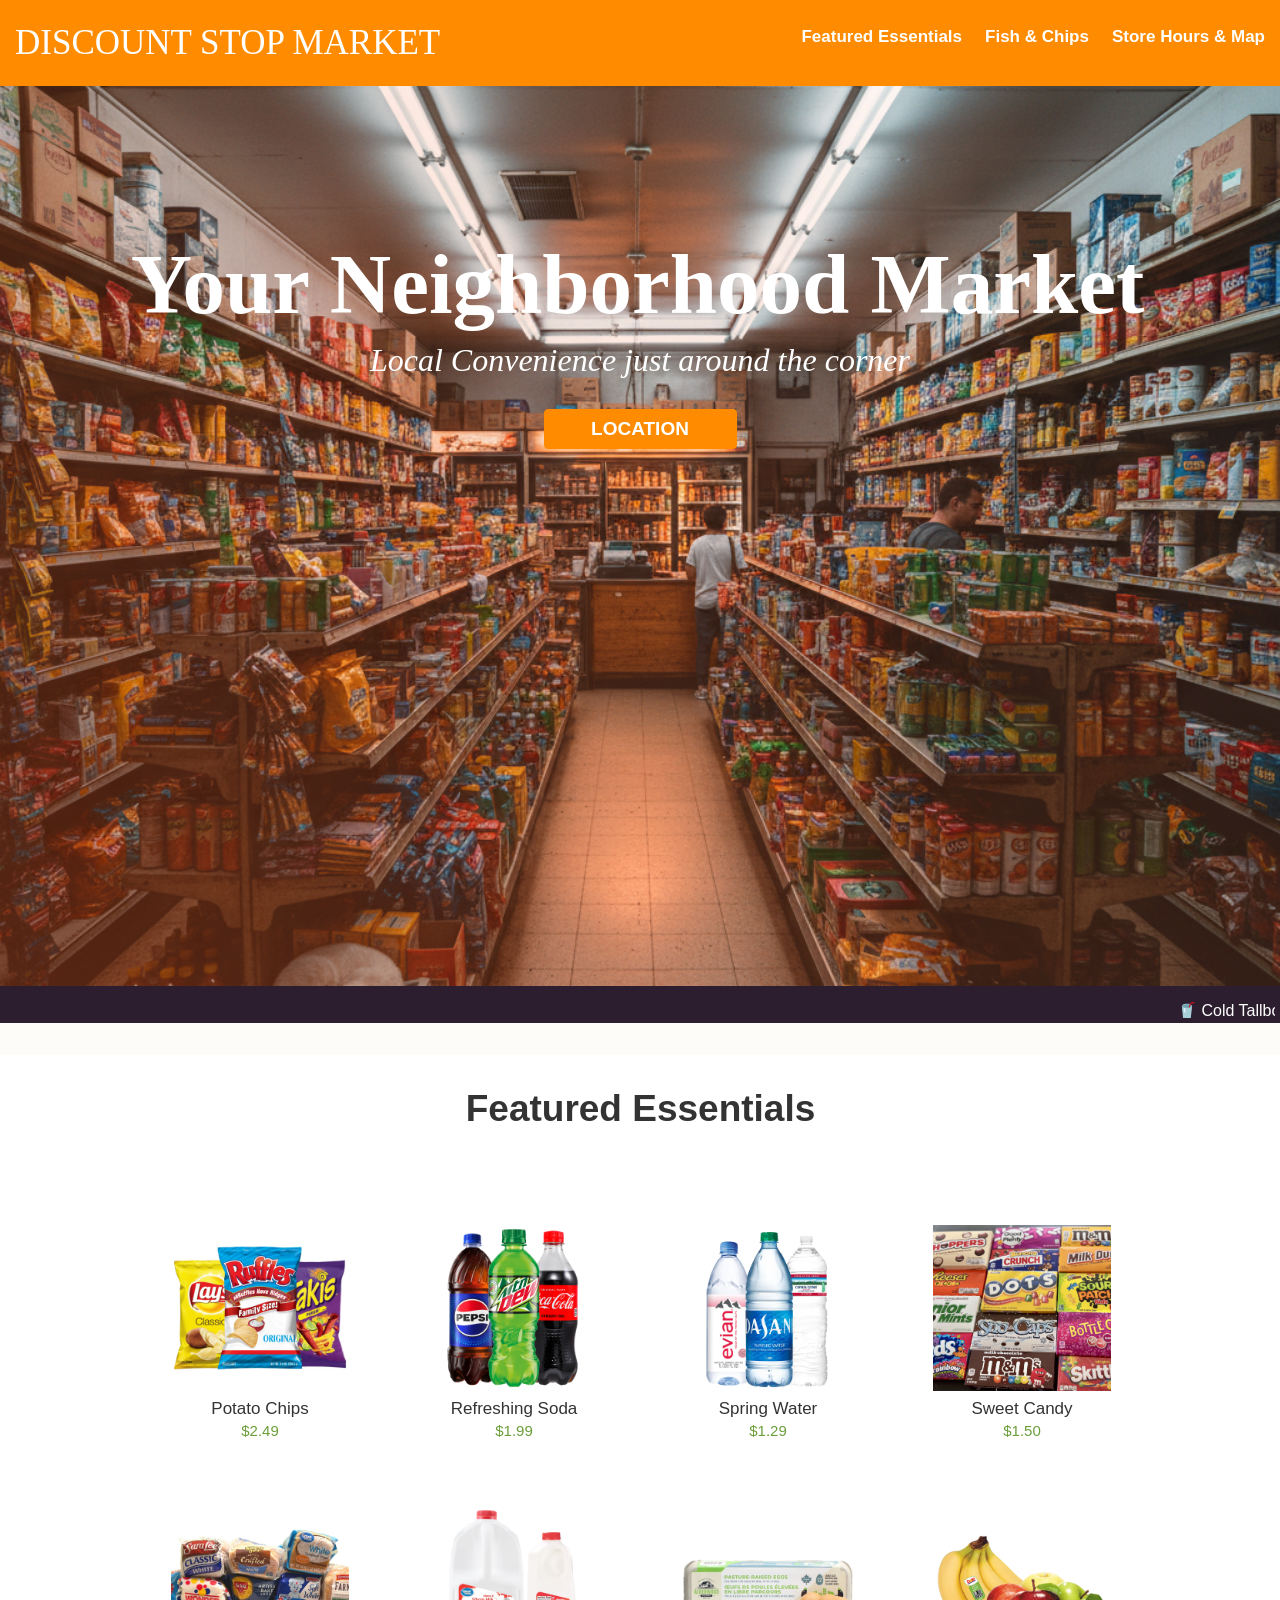
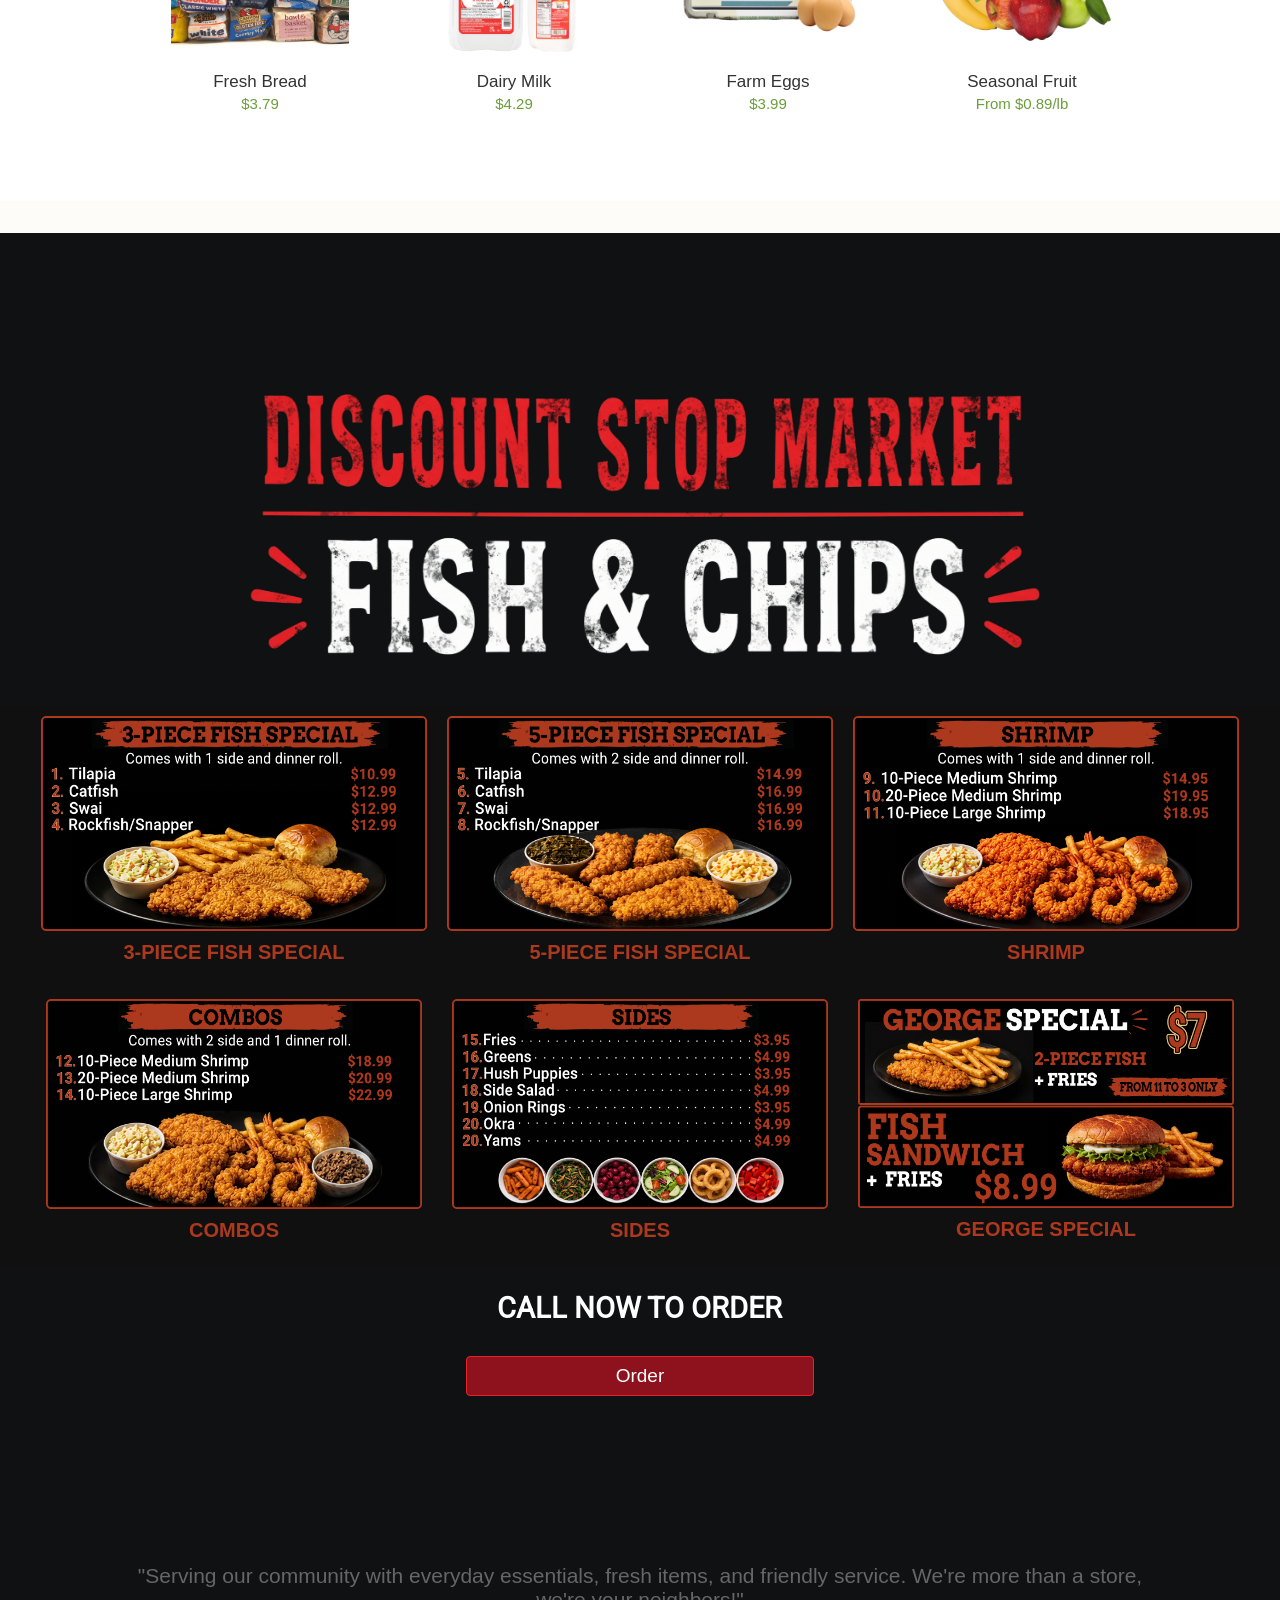
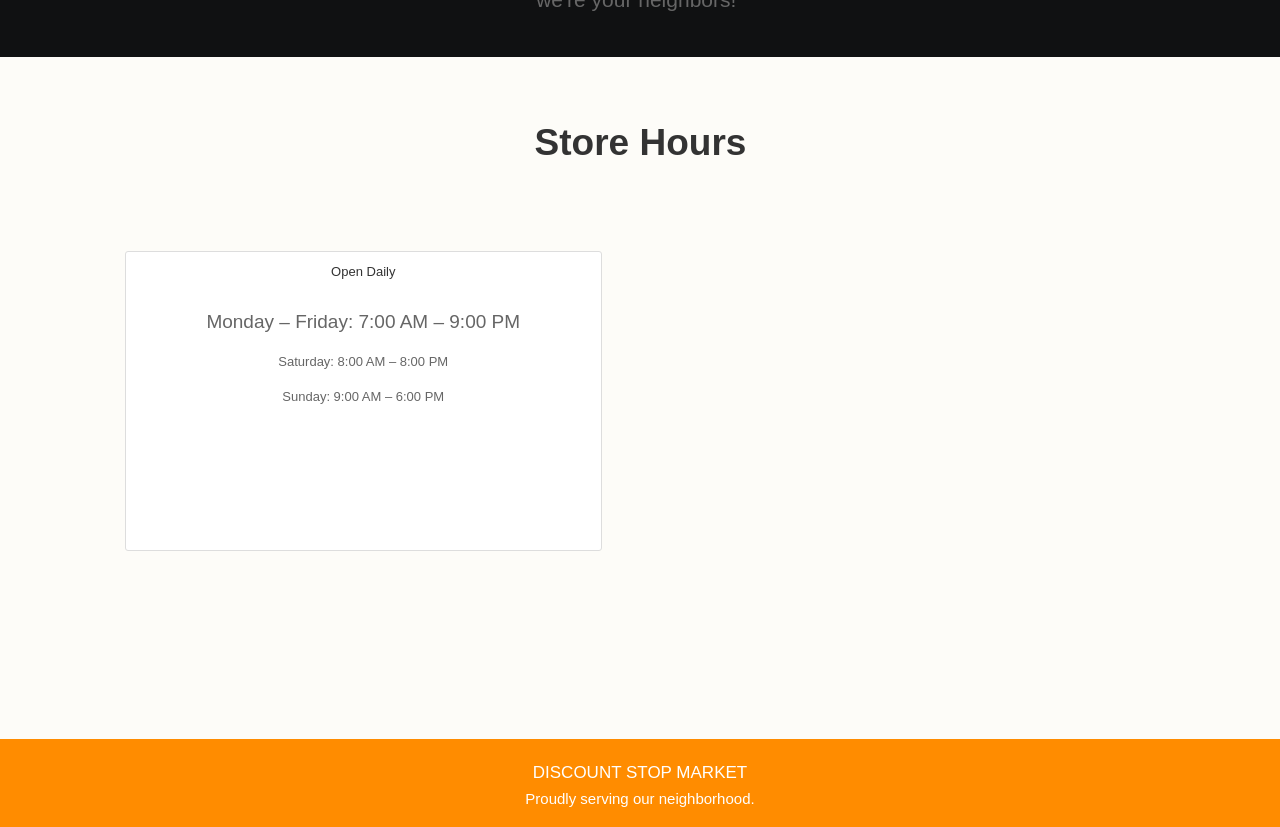
<file: index.html>
<!doctype html>
<html>
<head>
<meta charset="utf-8">
<title>Neighborhood Mini-Mart - Home</title>
<meta name="generator" content="WYSIWYG Web Builder 21 - https://www.wysiwygwebbuilder.com">
<meta name="viewport" content="width=device-width, initial-scale=1.0">
<link href="css/fontawesome7.min.css" rel="stylesheet">
<link href="css/DiscountStopMarket.css?v=3" rel="stylesheet">
<link href="css/index.css?v=3" rel="stylesheet">
<script src="jquery-3.7.1.min.js"></script>
<script src="wb.overlay.min.js"></script>
<link rel="stylesheet" href="magnificpopup/magnific-popup.css">
<script src="magnificpopup/jquery.magnific-popup.min.js"></script>
<script>
document.addEventListener('DOMContentLoaded', function(event)
{
const galleryPhotoGallery2 = document.querySelector('#PhotoGallery2 .thumbnails');
function layoutPhotoGallery2()
{
   const items = galleryPhotoGallery2.querySelectorAll('#PhotoGallery2 .thumbnails .thumbnail');
   const cw = galleryPhotoGallery2.clientWidth;
   const targetRowHeight = Math.max(150, Math.min(250, cw / 10));
   items.forEach(item => 
   {
      const img = item.querySelector('img');
      const apply = () => 
      {
         if (!img.naturalWidth || !img.naturalHeight) return;
         const ratio = img.naturalWidth / img.naturalHeight;
         const cs = getComputedStyle(img);
         const vBorder = (parseFloat(cs.borderTopWidth) || 0) + (parseFloat(cs.borderBottomWidth) || 0);
         const hBorder = (parseFloat(cs.borderLeftWidth) || 0) + (parseFloat(cs.borderRightWidth) || 0);
         const figureWidth = Math.max(0, Math.round(ratio * (targetRowHeight - vBorder) + hBorder));
         item.style.width = figureWidth + 'px';
         item.style.flexGrow = ratio;
      };
      if (img.complete && img.naturalWidth) apply();
      else img.addEventListener('load', apply, { once: true });
   });
}
requestAnimationFrame(layoutPhotoGallery2);
const roPhotoGallery2 = new ResizeObserver(layoutPhotoGallery2);
roPhotoGallery2.observe(galleryPhotoGallery2);
window.addEventListener('resize', layoutPhotoGallery2);
const galleryPhotoGallery3 = document.querySelector('#PhotoGallery3 .thumbnails');
function layoutPhotoGallery3()
{
   const items = galleryPhotoGallery3.querySelectorAll('#PhotoGallery3 .thumbnails .thumbnail');
   const cw = galleryPhotoGallery3.clientWidth;
   const targetRowHeight = Math.max(150, Math.min(250, cw / 10));
   items.forEach(item => 
   {
      const img = item.querySelector('img');
      const apply = () => 
      {
         if (!img.naturalWidth || !img.naturalHeight) return;
         const ratio = img.naturalWidth / img.naturalHeight;
         const cs = getComputedStyle(img);
         const vBorder = (parseFloat(cs.borderTopWidth) || 0) + (parseFloat(cs.borderBottomWidth) || 0);
         const hBorder = (parseFloat(cs.borderLeftWidth) || 0) + (parseFloat(cs.borderRightWidth) || 0);
         const figureWidth = Math.max(0, Math.round(ratio * (targetRowHeight - vBorder) + hBorder));
         item.style.width = figureWidth + 'px';
         item.style.flexGrow = ratio;
      };
      if (img.complete && img.naturalWidth) apply();
      else img.addEventListener('load', apply, { once: true });
   });
}
requestAnimationFrame(layoutPhotoGallery3);
const roPhotoGallery3 = new ResizeObserver(layoutPhotoGallery3);
roPhotoGallery3.observe(galleryPhotoGallery3);
window.addEventListener('resize', layoutPhotoGallery3);
});
</script>
<script>
$(document).ready(function()
{
   var prevScrollTop = 0;
   $(window).scroll(function(event)
   {
      var scrollTop = $(this).scrollTop();
      if (Math.abs(prevScrollTop - scrollTop) <= 5)
         return;
      if (scrollTop < prevScrollTop)
      {
         $('#PageHeader1').removeClass('scroll-up');
      }
      else
      {
         $('#PageHeader1').addClass('scroll-up');
      }
      prevScrollTop = scrollTop;
   });
   $("a[href*='#featured-essentials-1']").click(function(event)
   {
      event.preventDefault();
      $('html, body').stop().animate({ scrollTop: $('#wb_featured-essentials-1').offset().top }, 600, 'linear');
   });
   $("a[href*='#fresh-produce']").click(function(event)
   {
      event.preventDefault();
      $('html, body').stop().animate({ scrollTop: $('#wb_fresh-produce').offset().top }, 600, 'linear');
   });
   $("a[href*='#store-hours']").click(function(event)
   {
      event.preventDefault();
      $('html, body').stop().animate({ scrollTop: $('#wb_store-hours').offset().top }, 600, 'linear');
   });
   $("a[href*='#store-hours-1']").click(function(event)
   {
      event.preventDefault();
      $('html, body').stop().animate({ scrollTop: $('#wb_store-hours-1').offset().top }, 600, 'linear');
   });
   $("a[data-rel='gallery3PhotoGallery']").attr('rel', 'gallery3PhotoGallery');
   $("#gallery3PhotoGallery").magnificPopup({delegate:'a', type:'image', zoom: { enabled: true, duration: 300, easing: 'ease-in-out' }, gallery: {enabled: true, navigateByImgClick: true}});
   $("a[data-rel='PhotoGallery1']").attr('rel', 'PhotoGallery1');
   $("#PhotoGallery1").magnificPopup({delegate:'a', type:'image', zoom: { enabled: true, duration: 300, easing: 'ease-in-out' }, gallery: {enabled: true, navigateByImgClick: true}});
   $('#OverlayMenu1-overlay').overlay({hideTransition:true});
   $('#OverlayMenu1').on('click', function(e)
   {
      $.overlay.toggle($('#OverlayMenu1-overlay'));
      return false;
   });
   $("a[href*='#LayoutGrid5']").click(function(event)
   {
      event.preventDefault();
      $('html, body').stop().animate({ scrollTop: $('#wb_LayoutGrid5').offset().top }, 600, 'linear');
   });
   $("a[data-rel='PhotoGallery2']").attr('rel', 'PhotoGallery2');
   $("#PhotoGallery2").magnificPopup({delegate:'a', type:'image', zoom: { enabled: true, duration: 300, easing: 'ease-in-out' }, gallery: {enabled: true, navigateByImgClick: true}});
   $("a[data-rel='PhotoGallery3']").attr('rel', 'PhotoGallery3');
   $("#PhotoGallery3").magnificPopup({delegate:'a', type:'image', zoom: { enabled: true, duration: 300, easing: 'ease-in-out' }, gallery: {enabled: true, navigateByImgClick: true}});
});
</script>
</head>
<body>
<div id="PageHeader1">
<div id="PageHeader1_Container">
<div id="wb_OverlayMenu1">
<a href="#" id="OverlayMenu1" class="wb-theme-button">
<span class="line"></span>
<span class="line"></span>
<span class="line"></span>
</a>
</div>
<div id="wb_Text20">
<span style="color:#FFFFFF;">DISCOUNT STOP MARKET</span></div>
</div>
</div>
<div id="wb_LayoutGrid1">
<div id="LayoutGrid1">
<div class="row">
<div class="col-1">
<div id="wb_Text19">
<span style="color:#FFFFFF;font-family:'Fraunces 72pt 72pt NonWonky';font-size:35px;">DISCOUNT STOP MARKET</span>
</div>
</div>
<div class="col-2">
<div id="wb_main-nav" itemscope="itemscope" itemtype="https://schema.org/SiteNavigationElement">
<span itemprop="name"><a href="#featured-essentials-1" title="Featured Essentials" itemprop="url">Featured Essentials</a></span><span itemprop="name"><a href="#fresh-produce" title="Fish &amp; Chips" itemprop="url">Fish & Chips</a></span><span itemprop="name"><a href="#store-hours-1" title="Store Hours &amp; Map" itemprop="url">Store Hours & Map</a></span>
</div>
</div>
</div>
</div>
</div>
<div id="wb_home-hero">
<div id="home-hero-overlay"></div>
<div id="home-hero">
<div class="col-1">
<div class="col-1-padding">
<div id="wb_Heading1">
<h1 id="Heading1">Your Neighborhood Market</h1>
</div>
<div id="wb_Text1">
<p>Local Convenience just around the corner</p>
</div>
<a id="Button1" href="#store-hours">LOCATION</a>
</div>
</div>
</div>
</div>
<div id="wb_LayoutGrid7">
<div id="LayoutGrid7">
<div class="row">
<div class="col-1">
<marquee direction="left" scrolldelay="40" scrollamount="4" behavior="scroll" loop="0" id="Marquee1" onmouseover="this.stop()" onmouseout="this.start()"><span style="color:#000000;font-family:'Segoe UI Emoji';font-size:16px;line-height:15px;">🥤</span><span style="color:#000000;font-family:Arial;font-size:16px;line-height:15px;"> </span><span style="color:#FFFFFF;font-family:Arial;font-size:16px;line-height:15px;">Cold Tallboys&nbsp;&nbsp; </span><span style="color:#FF8C00;font-family:Arial;font-size:16px;line-height:15px;">◆&nbsp;&nbsp;&nbsp; 🌸 </span><span style="color:#FFFFFF;font-family:Arial;font-size:16px;line-height:15px;">Fresh Flowers&nbsp;&nbsp; </span><span style="color:#FF8C00;font-family:Arial;font-size:16px;line-height:15px;">◆&nbsp;&nbsp; </span><span style="color:#FF8C00;font-family:'Segoe UI Emoji';font-size:16px;line-height:15px;">🥭</span><span style="color:#FF8C00;font-family:Arial;font-size:16px;line-height:15px;"> </span><span style="color:#FFFFFF;font-family:Arial;font-size:16px;line-height:15px;">Mango Candy&nbsp;&nbsp; </span><span style="color:#FF8C00;font-family:Arial;font-size:16px;line-height:15px;">◆&nbsp;&nbsp; ☕&nbsp; </span><span style="color:#FFFFFF;font-family:Arial;font-size:16px;line-height:15px;">Hot Coffee&nbsp;&nbsp; </span><span style="color:#FF8C00;font-family:Arial;font-size:16px;line-height:15px;">◆&nbsp;&nbsp; </span><span style="color:#FF8C00;font-family:'Segoe UI Emoji';font-size:16px;line-height:15px;">🌶️ </span><span style="color:#FFFFFF;font-family:Arial;font-size:16px;line-height:15px;">Hot Sauce Wall&nbsp;&nbsp; </span><span style="color:#FF8C00;font-family:Arial;font-size:16px;line-height:15px;">◆&nbsp;&nbsp; 🍫 </span><span style="color:#FFFFFF;font-family:Arial;font-size:16px;line-height:15px;">Candy Bars&nbsp;&nbsp; </span><span style="color:#FF8C00;font-family:Arial;font-size:16px;line-height:15px;">◆&nbsp;&nbsp; 🍺 </span><span style="color:#FFFFFF;font-family:Arial;font-size:16px;line-height:15px;">Ice Cold Beer&nbsp;&nbsp; </span><span style="color:#FF8C00;font-family:Arial;font-size:16px;line-height:15px;">◆</span><span style="color:#FFFFFF;font-family:Arial;font-size:16px;line-height:15px;">&nbsp;&nbsp; </span><span style="color:#FFFFFF;font-family:'Segoe UI Emoji';font-size:16px;line-height:15px;">🧃</span><span style="color:#FFFFFF;font-family:Arial;font-size:16px;line-height:15px;"> Juices &amp; Drinks&nbsp;&nbsp; </span><span style="color:#FF8C00;font-family:Arial;font-size:16px;line-height:15px;">◆&nbsp;&nbsp; 🌮 </span><span style="color:#FFFFFF;font-family:Arial;font-size:16px;line-height:15px;">Late-Night Snacks</span><span style="color:#FF8C00;font-family:Arial;font-size:16px;line-height:15px;">&nbsp;&nbsp; ◆&nbsp;&nbsp; 💊 </span><span style="color:#FFFFFF;font-family:Arial;font-size:16px;line-height:15px;">Aspirin &amp; More&nbsp;&nbsp; </span><span style="color:#FF8C00;font-family:Arial;font-size:16px;line-height:12px;">◆&nbsp;&nbsp; 🍦 </span><span style="color:#FFFFFF;font-family:Arial;font-size:16px;line-height:12px;">Ice Cream Bars</span><span style="color:#FF8C00;font-family:Arial;font-size:16px;line-height:12px;">&nbsp;&nbsp; ◆&nbsp;&nbsp; 🎰 </span><span style="color:#FFFFFF;font-family:Arial;font-size:16px;line-height:12px;">Lottery Tickets&nbsp;&nbsp; </span><span style="color:#FF8C00;font-family:Arial;font-size:16px;line-height:12px;">◆</span></marquee>
</div>
</div>
</div>
</div>
<div id="wb_featured-essentials">
<div id="featured-essentials">
<div class="row">
<div class="col-1">
<div class="col-1-padding">
<div id="wb_featured-essentials-1">
<div id="featured-essentials-1">
<div class="row">
<div class="col-1">
<div class="col-1-padding">
<div id="wb_Heading2">
<h1 id="Heading2">Featured Essentials</h1>
</div>
</div>
</div>
</div>
</div>
</div>
<div id="wb_featured-essentials-2">
<div id="featured-essentials-2">
<div class="row">
<div class="col-1">
<div class="col-1-padding">
<div id="wb_featured-items-grid">
<div id="featured-items-grid">
<div class="row">
<div class="col-1">
<div class="col-1-padding">
<div id="wb_featured-items-grid-1">
<div id="featured-items-grid-1">
<div class="row">
<div class="col-1">
<div class="col-1-padding">
<div id="wb_Image1">
<img src="images/Chips001.png" id="Image1" alt="Potato Chips" width="219" height="204">
</div>
<div id="wb_Text2">
<p>Potato Chips</p>
</div>
<div id="wb_Text3">
<p>$2.49</p>
</div>
</div>
</div>
<div class="col-2">
<div class="col-2-padding">
<div id="wb_Image2">
<img src="images/Soda1.png" id="Image2" alt="Soda Can" width="219" height="204">
</div>
<div id="wb_Text4">
<p>Refreshing Soda</p>
</div>
<div id="wb_Text5">
<p>$1.99</p>
</div>
</div>
</div>
<div class="col-3">
<div class="col-3-padding">
<div id="wb_Image3">
<img src="images/BottleWater1.png" id="Image3" alt="Bottled Water" width="219" height="204">
</div>
<div id="wb_Text6">
<p>Spring Water</p>
</div>
<div id="wb_Text7">
<p>$1.29</p>
</div>
</div>
</div>
<div class="col-4">
<div class="col-4-padding">
<div id="wb_Image4">
<img src="images/Candy1.png" id="Image4" alt="Candy Bar" width="219" height="204">
</div>
<div id="wb_Text8">
<p>Sweet Candy</p>
</div>
<div id="wb_Text9">
<p>$1.50</p>
</div>
</div>
</div>
</div>
</div>
</div>
<div id="wb_featured-items-grid-2">
<div id="featured-items-grid-2">
<div class="row">
<div class="col-1">
<div class="col-1-padding">
<div id="wb_Image5">
<img src="images/Bread1.png" id="Image5" alt="Loaf of Bread" width="219" height="204">
</div>
<div id="wb_Text10">
<p>Fresh Bread</p>
</div>
<div id="wb_Text11">
<p>$3.79</p>
</div>
</div>
</div>
<div class="col-2">
<div class="col-2-padding">
<div id="wb_Image6">
<img src="images/Milk1.png" id="Image6" alt="Milk Carton" width="219" height="204">
</div>
<div id="wb_Text12">
<p>Dairy Milk</p>
</div>
<div id="wb_Text13">
<p>$4.29</p>
</div>
</div>
</div>
<div class="col-3">
<div class="col-3-padding">
<div id="wb_Image7">
<img src="images/Eggs1.png" id="Image7" alt="Eggs Carton" width="219" height="204">
</div>
<div id="wb_Text14">
<p>Farm Eggs</p>
</div>
<div id="wb_Text15">
<p>$3.99</p>
</div>
</div>
</div>
<div class="col-4">
<div class="col-4-padding">
<div id="wb_Image8">
<img src="images/Fruit1.png" id="Image8" alt="Fresh Fruit" width="219" height="204">
</div>
<div id="wb_Text16">
<p>Seasonal Fruit</p>
</div>
<div id="wb_Text17">
<p>From $0.89/lb</p>
</div>
</div>
</div>
</div>
</div>
</div>
</div>
</div>
</div>
</div>
</div>
</div>
</div>
</div>
</div>
</div>
</div>
</div>
</div>
</div>
</div>
<div id="wb_fresh-produce">
<div id="fresh-produce">
<div class="row">
<div class="col-1">
<div class="col-1-padding">
<div id="wb_fresh-produce-1">
<div id="fresh-produce-1">
<div class="row">
<div class="col-1">
<div class="col-1-padding">
<div id="wb_Heading3">
<h1 id="Heading3">DISCOUNT STOP MARKET</h1>
</div>
<div id="wb_Heading6">
<h1 id="Heading6">FISH & CHIPS</h1>
</div>
<div id="wb_Image12">
<img src="images/FishChipsBGlogo02.png" id="Image12" alt="" width="1157" height="484">
</div>
</div>
</div>
</div>
</div>
</div>
</div>
</div>
</div>
</div>
</div>
<div id="wb_LayoutGrid4">
<div id="LayoutGrid4">
<div class="row">
<div class="col-1">
<div class="col-1-padding">
<div id="wb_LayoutGrid5">
<div id="LayoutGrid5">
<div class="row">
<div class="col-1">
<div class="col-1-padding">
<div id="wb_Heading7">
<h1 id="Heading7">DISCOUNT STOP MARKET</h1>
</div>
<div id="wb_Heading8">
<h1 id="Heading8">FISH & CHIPS</h1>
</div>
<div id="wb_Image9">
<img src="images/FishChipsBGlogo02.png" id="Image9" alt="" width="1157" height="484">
</div>
</div>
</div>
</div>
</div>
</div>
</div>
</div>
</div>
</div>
</div>
<div id="wb_LayoutGrid2">
<div id="LayoutGrid2">
<div class="row">
<div class="col-1">
<div class="col-1-padding">
<div id="wb_gallery3PhotoGallery">
<div id="gallery3PhotoGallery">
<div class="thumbnails">
<div class="thumbnail">
<a href="images/3PieceFishSpecial01.png" data-rel="" title="3-PIECE FISH SPECIAL"><img alt="" src="images/3PieceFishSpecial01.png" loading="lazy" class="image" title="3-PIECE FISH SPECIAL" width="376" height="209"></a>
<div class="caption">3-PIECE FISH SPECIAL</div>
</div>
<div class="thumbnail">
<a href="images/5PieceFishSpecial01.png" data-rel="" title="5-PIECE FISH SPECIAL"><img alt="" src="images/5PieceFishSpecial01.png" loading="lazy" class="image" title="5-PIECE FISH SPECIAL" width="376" height="209"></a>
<div class="caption">5-PIECE FISH SPECIAL</div>
</div>
<div class="thumbnail">
<a href="images/ShrimpSpecial01.png" data-rel="" title="SHRIMP"><img alt="" src="images/ShrimpSpecial01.png" loading="lazy" class="image" title="SHRIMP" width="376" height="209"></a>
<div class="caption">SHRIMP</div>
</div>
</div>
</div>
</div>
<div id="wb_PhotoGallery1">
<div id="PhotoGallery1">
<div class="thumbnails">
<div class="thumbnail">
<a href="images/Combos01.png" data-rel="" title="COMBOS"><img alt="" src="images/Combos01.png" loading="lazy" class="image" title="COMBOS" width="366" height="204"></a>
<div class="caption">COMBOS</div>
</div>
<div class="thumbnail">
<a href="images/Sides01.png" data-rel="" title="SIDES"><img alt="" src="images/Sides01.png" loading="lazy" class="image" title="SIDES" width="366" height="204"></a>
<div class="caption">SIDES</div>
</div>
<div class="thumbnail">
<a href="images/GeorgeSpecialFishSandwich01.png" data-rel="" title="GEORGE SPECIAL"><img alt="" src="images/GeorgeSpecialFishSandwich01.png" loading="lazy" class="image" title="GEORGE SPECIAL" width="366" height="203"></a>
<div class="caption">GEORGE SPECIAL</div>
</div>
</div>
</div>
</div>
</div>
</div>
</div>
</div>
</div>
<div id="wb_LayoutGrid6">
<div id="LayoutGrid6">
<div class="row">
<div class="col-1">
<div class="col-1-padding">
<div id="wb_PhotoGallery2">
<div id="PhotoGallery2">
<div class="thumbnails">
<div class="thumbnail">
<a href="images/3PieceFishSpecial01.png" data-rel="" title="3-PIECE FISH SPECIAL"><img alt="" id="PhotoGallery2_img0" src="images/3PieceFishSpecial01.png" loading="lazy" class="image" width="366" height="204"><div class="caption"><span class="title">3-PIECE FISH SPECIAL</span></div></a>
</div>
<div class="thumbnail">
<a href="images/5PieceFishSpecial01.png" data-rel="" title="5-PIECE FISH SPECIAL"><img alt="" id="PhotoGallery2_img1" src="images/5PieceFishSpecial01.png" loading="lazy" class="image" width="366" height="204"><div class="caption"><span class="title">5-PIECE FISH SPECIAL</span></div></a>
</div>
<div class="thumbnail">
<a href="images/ShrimpSpecial01.png" data-rel="" title="SHRIMP"><img alt="" id="PhotoGallery2_img2" src="images/ShrimpSpecial01.png" loading="lazy" class="image" width="366" height="204"><div class="caption"><span class="title">SHRIMP</span></div></a>
</div>
</div>
</div>
</div>
<div id="wb_PhotoGallery3">
<div id="PhotoGallery3">
<div class="thumbnails">
<div class="thumbnail">
<a href="images/Combos01.png" data-rel="" title="COMBOS"><img alt="" id="PhotoGallery3_img0" src="images/Combos01.png" loading="lazy" class="image" width="366" height="204"><div class="caption"><span class="title">COMBOS</span></div></a>
</div>
<div class="thumbnail">
<a href="images/Sides01.png" data-rel="" title="SIDES"><img alt="" id="PhotoGallery3_img1" src="images/Sides01.png" loading="lazy" class="image" width="366" height="204"><div class="caption"><span class="title">SIDES</span></div></a>
</div>
<div class="thumbnail">
<a href="images/GeorgeSpecialFishSandwich01.png" data-rel="" title="GEORGE SPECIAL"><img alt="" id="PhotoGallery3_img2" src="images/GeorgeSpecialFishSandwich01.png" loading="lazy" class="image" width="366" height="203"><div class="caption"><span class="title">GEORGE SPECIAL</span></div></a>
</div>
</div>
</div>
</div>
</div>
</div>
</div>
</div>
</div>
<div id="wb_LayoutGrid3">
<div id="LayoutGrid3">
<div class="row">
<div class="col-1">
<div class="col-1-padding">
</div>
</div>
<div class="col-2">
<div id="wb_Text18">
<span style="color:#FFFFFF;font-family:Roboto;font-size:29px;"><strong>CALL NOW TO ORDER</strong></span>
</div>
<a id="Button2" href="tel:+1 772-528-0065">Order</a>
</div>
<div class="col-3">
</div>
</div>
</div>
</div>
<div id="wb_neighborhood-message">
<div id="neighborhood-message">
<div class="row">
<div class="col-1">
<div class="col-1-padding">
<div id="wb_Text31">
<p>"Serving our community with everyday essentials, fresh items, and friendly service. We're more than a store, we're your neighbors!"</p>
</div>
</div>
</div>
</div>
</div>
</div>
<div id="wb_store-hours">
<div id="store-hours">
<div class="row">
<div class="col-1">
<div class="col-1-padding">
<div id="wb_store-hours-1">
<div id="store-hours-1">
<div class="row">
<div class="col-1">
<div class="col-1-padding">
<div id="wb_Heading5">
<h1 id="Heading5">Store Hours</h1>
</div>
</div>
</div>
</div>
</div>
</div>
<div id="wb_store-hours-2">
<div id="store-hours-2">
<div class="row">
<div class="col-1">
<div class="col-1-padding">
<div id="wb_hours-card" class="card">
<div id="hours-card-card-body">
<div id="hours-card-card-item0">Open Daily</div>
<div id="hours-card-card-item1">Monday – Friday: 7:00 AM – 9:00 PM</div>
<div id="hours-card-card-item2">Saturday: 8:00 AM – 8:00 PM</div>
<div id="hours-card-card-item3">Sunday: 9:00 AM – 6:00 PM</div>
</div>
</div>
</div>
</div>
<div class="col-2">
<div id="Html1">
<iframe src="https://www.google.com/maps/embed?pb=!1m18!1m12!1m3!1d3254.069662873411!2d-118.9981731233291!3d35.35391743640689!2m3!1f0!2f0!3f0!3m2!1i1024!2i768!4f13.1!3m3!1m2!1s0x80ea6bb4c2214f61%3A0xbbd78aad2893d80e!2s503%20E%20Brundage%20Ln%2C%20Bakersfield%2C%20CA%2093307!5e0!3m2!1sen!2sus!4v1782939484842!5m2!1sen!2sus" width="600" height="450" style="border:0;" allowfullscreen="" loading="lazy" referrerpolicy="strict-origin-when-cross-origin"></iframe></div>
<div id="Html2">
<iframe src="https://www.google.com/maps/embed?pb=!1m18!1m12!1m3!1d3254.069662873411!2d-118.9981731233291!3d35.35391743640689!2m3!1f0!2f0!3f0!3m2!1i1024!2i768!4f13.1!3m3!1m2!1s0x80ea6bb4c2214f61%3A0xbbd78aad2893d80e!2s503%20E%20Brundage%20Ln%2C%20Bakersfield%2C%20CA%2093307!5e0!3m2!1sen!2sus!4v1782939484842!5m2!1sen!2sus" width="296" height="248" style="border:0;" allowfullscreen="" loading="lazy" referrerpolicy="strict-origin-when-cross-origin"></iframe></div>
</div>
</div>
</div>
</div>
</div>
</div>
</div>
</div>
</div>
<div id="wb_footer">
<div id="footer">
<div class="row">
<div class="col-1">
<div class="col-1-padding">
<div id="wb_Text32">
<p>DISCOUNT STOP MARKET</p>
</div>
<div id="wb_Text33">
<p>Proudly serving our neighborhood.</p>
</div>
</div>
</div>
</div>
</div>
</div>
<div id="OverlayMenu1-overlay">
<div class="OverlayMenu1">
<ul class="drilldown-menu" itemscope="itemscope" itemtype="https://schema.org/SiteNavigationElement" role="menu">
<li><a role="menuitem" href="#featured-essentials-1" title="Featured Essentials" class="OverlayMenu1-effect wb-theme-button"><i class="fa fa-book overlay-icon"></i>Featured&nbsp;Essentials</a></li>
<li><a role="menuitem" href="#LayoutGrid5" title="Fish &amp; Chips" class="OverlayMenu1-effect wb-theme-button"><i class="fa fa-gear overlay-icon"></i>Fish&nbsp;&amp;&nbsp;Chips</a></li>
<li><a role="menuitem" href="#store-hours-1" title="Store Hours &amp; Map" class="OverlayMenu1-effect wb-theme-button"><i class="fa fa-user overlay-icon"></i>Store&nbsp;Hours&nbsp;&amp;&nbsp;Map</a></li>
</ul>
</div>
<a class="close-button" id="OverlayMenu1-close" href="#" role="button" aria-hidden="true"><span></span></a>
</div>
</body>
</html>
</file>
<file: css/DiscountStopMarket.css>
@font-face
{
   font-family: "Roboto";
   font-weight: 400;
   font-display: swap;
   src: url('../Roboto.woff2') format('woff2'),
        url('../Roboto.woff') format('woff');
}
@keyframes animate-fade-in
{
   0% { opacity: 0;  }
   100% { opacity: 1;  }
}
h1, .h1
{
   font-family: Arial;
   font-weight: bold;
   font-size: 32px;
   text-decoration: none;
   color: #000000;
   --color: #000000;
   background-color: transparent;
   margin: 0 0 0 0;
   padding: 0 0 0 0;
   display: inline-block;
}
h2, .h2
{
   font-family: Arial;
   font-weight: bold;
   font-size: 27px;
   text-decoration: none;
   color: #000000;
   --color: #000000;
   background-color: transparent;
   margin: 0 0 0 0;
   padding: 0 0 0 0;
   display: inline-block;
}
h3, .h3
{
   font-family: Arial;
   font-weight: bold;
   font-size: 24px;
   text-decoration: none;
   color: #000000;
   --color: #000000;
   background-color: transparent;
   margin: 0 0 0 0;
   padding: 0 0 0 0;
   display: inline-block;
}
h4, .h4
{
   font-family: Arial;
   font-weight: bold;
   font-size: 21px;
   font-style: italic;
   text-decoration: none;
   color: #000000;
   --color: #000000;
   background-color: transparent;
   margin: 0 0 0 0;
   padding: 0 0 0 0;
   display: inline-block;
}
h5, .h5
{
   font-family: Arial;
   font-weight: bold;
   font-size: 19px;
   text-decoration: none;
   color: #000000;
   --color: #000000;
   background-color: transparent;
   margin: 0 0 0 0;
   padding: 0 0 0 0;
   display: inline-block;
}
h6, .h6
{
   font-family: Arial;
   font-weight: bold;
   font-size: 16px;
   text-decoration: none;
   color: #000000;
   --color: #000000;
   background-color: transparent;
   margin: 0 0 0 0;
   padding: 0 0 0 0;
   display: inline-block;
}
.CustomStyle
{
   font-family: "Courier New";
   font-weight: bold;
   font-size: 16px;
   text-decoration: none;
   color: #2E74B5;
   --color: #2E74B5;
   background-color: transparent;
}
@media only screen and (max-width: 1249px)
{
}
</file>
<file: css/index.css>
body
{
   background-color: #FDFCF8;
   color: #000000;
   font-family: Arial;
   font-weight: normal;
   font-size: 16px;
   line-height: 1.1875;
   margin: 0;
   padding: 0;
}
.wb-theme-header
{
   background-color: #5B6977;
   background-image: none;
   border: 1px solid #4B5662;
   border-radius: 0px;
   color: #EBEBEB;
   --background-color: rgba(91,105,119,1.00);
   --border-color: #4B5662;
   --border-width: 1px;
   --color: #EBEBEB;
}
.wb-theme-content
{
   background-color: #0F2537;
   background-image: none;
   border: 1px solid #4B5662;
   border-radius: 0px;
   color: #EBEBEB;
   --background-color: rgba(15,37,55,1.00);
   --border-color: #4B5662;
   --border-width: 1px;
   --color: #EBEBEB;
   --icon-color: #DF6919;
   --colorize: invert(43%) sepia(84%) saturate(1179%) hue-rotate(354deg) brightness(92%) contrast(88%);
}
.wb-theme-button, .wb-theme-static
{
   background-color: #DF6919;
   background-image: none;
   border: 1px solid #DF6919;
   border-radius: 0px;
   color: #FFFFFF;
   --background-color: rgba(223,105,25,1.00);
   --border-color: #DF6919;
   --border-width: 1px;
   --color: #FFFFFF;
}
.wb-theme-button:hover
{
   background-color: #BE5915;
   background-image: none;
   border: 1px solid #B25414;
   border-radius: 0px;
   color: #FFFFFF;
   --background-color: rgba(190,89,21,1.00);
   --border-color: #B25414;
   --border-width: 1px;
   --color: #FFFFFF;
}
.wb-theme-button.active, .wb-theme-button:active, .active > .wb-theme-button
{
   background-color: #B25414;
   background-image: none;
   border: 1px solid #A74F13;
   border-radius: 0px;
   color: #FFFFFF;
   --background-color: rgba(178,84,20,1.00);
   --border-color: #A74F13;
   --border-width: 1px;
   --color: #FFFFFF;
}
.darktheme .wb-theme-header
{
   background-color: #5B6977;
   background-image: none;
   border: 1px solid #737F8B;
   border-radius: 0px;
   color: #CED4DA;
   --background-color: rgba(91,105,119,1.00);
   --border-color: #737F8B;
   --border-width: 1px;
   --color: #CED4DA;
}
.darktheme .wb-theme-content
{
   background-color: #212529;
   background-image: none;
   border: 1px solid #737F8B;
   border-radius: 0px;
   color: #CED4DA;
   --background-color: rgba(33,37,41,1.00);
   --border-color: #737F8B;
   --border-width: 1px;
   --color: #CED4DA;
   --icon-color: #DF6919;
   --colorize: invert(76%) sepia(62%) saturate(6873%) hue-rotate(354deg) brightness(92%) contrast(89%);
}
.darktheme .wb-theme-button, .darktheme .wb-theme-static
{
   background-color: #DF6919;
   background-image: none;
   border: 1px solid #DF6919;
   border-radius: 0px;
   color: #FFFFFF;
   --background-color: rgba(223,105,25,1.00);
   --border-color: #DF6919;
   --border-width: 1px;
   --color: #FFFFFF;
}
.darktheme .wb-theme-button:hover
{
   background-color: #BE5915;
   background-image: none;
   border: 1px solid #B25414;
   border-radius: 0px;
   color: #FFFFFF;
   --background-color: rgba(190,89,21,1.00);
   --border-color: #B25414;
   --border-width: 1px;
   --color: #FFFFFF;
}
.darktheme .wb-theme-button.active, .darktheme .wb-theme-button:active, .active > .wb-theme-button
{
   background-color: #B25414;
   background-image: none;
   border: 1px solid #A74F13;
   border-radius: 0px;
   color: #FFFFFF;
   --background-color: rgba(178,84,20,1.00);
   --border-color: #A74F13;
   --border-width: 1px;
   --color: #FFFFFF;
}
#PageHeader1
{
   background-color: #F8F9FA;
   background-image: none;
   border-radius: 0px;
   box-sizing: border-box;
}
#PageHeader1
{
   transition: top 500ms linear 0ms;
}
#PageHeader1.scroll-up
{
   top: -75px !important;
}
#wb_main-nav
{
   background-color: transparent;
   background-image: none;
   color: #FFFFFF;
   font-family: Arial;
   font-weight: bold;
   font-style: normal;
   text-decoration: none;
   text-transform: none;
   font-size: 17px;
   margin: 5px 0 0 0 ;
   text-align: right;
   overflow: hidden;
}
#wb_main-nav span
{
   margin: 0 0px 0 23px;
}
#wb_main-nav a
{
   color: inherit;
   text-decoration: inherit;
}
#wb_LayoutGrid1
{
   clear: both;
   position: relative;
   table-layout: fixed;
   display: table;
   text-align: center;
   width: 100%;
   background-color: #FF8C00;
   background-image: none;
   border: 0px solid #CCCCCC;
   border-radius: 0px;
   box-sizing: border-box;
   margin: 0;
}
#LayoutGrid1
{
   box-sizing: border-box;
   padding: 22px 15px 22px 15px;
   margin-right: auto;
   margin-left: auto;
   max-width: 1280px;
}
#LayoutGrid1 > .row
{
   margin-right: -15px;
   margin-left: -15px;
}
#LayoutGrid1 > .row > .col-1, #LayoutGrid1 > .row > .col-2
{
   box-sizing: border-box;
   font-size: 0;
   min-height: 1px;
   padding-right: 15px;
   padding-left: 15px;
   position: relative;
}
#LayoutGrid1 > .row > .col-1, #LayoutGrid1 > .row > .col-2
{
   float: left;
}
#LayoutGrid1 > .row > .col-1
{
   background-color: transparent;
   background-image: none;
   border: 0px solid #FFFFFF;
   border-radius: 0px;
   width: 41.66666667%;
   text-align: left;
}
#LayoutGrid1 > .row > .col-2
{
   background-color: transparent;
   background-image: none;
   border: 0px solid #FFFFFF;
   border-radius: 0px;
   width: 58.33333333%;
   text-align: right;
}
#LayoutGrid1:before,
#LayoutGrid1:after,
#LayoutGrid1 .row:before,
#LayoutGrid1 .row:after
{
   display: table;
   content: " ";
}
#LayoutGrid1:after,
#LayoutGrid1 .row:after
{
   clear: both;
}
@media (max-width: 768px)
{
#LayoutGrid1 > .row > .col-1, #LayoutGrid1 > .row > .col-2
{
   float: none;
   width: 100% !important;
}
}
#wb_home-hero
{
   clear: both;
   position: relative;
   table-layout: fixed;
   display: table;
   text-align: center;
   width: 100%;
   height: 100vh;
   background-color: transparent;
   background-image: url('../images/rocket01gen_img_137b6b303-1772209151193.png');
   background-repeat: repeat;
   background-position: center center;
   background-attachment: scroll;
   background-size: cover;
   border: 0px solid #CCCCCC;
   border-radius: 0px;
   box-sizing: border-box;
   margin: 0;
}
#home-hero
{
   box-sizing: border-box;
   height: 100vh;
   display: flex;
   flex-direction: row;
   flex-wrap: wrap;
   padding: 100px 0 100px 0;
   margin-right: auto;
   margin-left: auto;
   max-width: 1280px;
}
#home-hero > .col-1
{
   box-sizing: border-box;
   font-size: 0;
   min-height: 1px;
   padding-right: 15px;
   padding-left: 15px;
   position: relative;
}
#home-hero > .col-1
{
   flex: 0 0 auto;
}
#home-hero > .col-1
{
   background-color: transparent;
   background-image: none;
   border: 0px solid #FFFFFF;
   border-radius: 0px;
   flex-basis: 100%;
   max-width: 100%;
   display: flex;
   flex-wrap: wrap;
   align-content: flex-start;
   align-self: stretch;
   align-items: flex-start;
   justify-content: center;
   text-align: center;
}
#home-hero > .col-1 > .col-1-padding
{
   box-sizing: border-box;
   width: 100%;
   padding: 48px 48px 48px 48px;
}
@media (max-width: 768px)
{
#home-hero > .col-1
{
   flex-basis: 100% !important;
   max-width: 100% !important;
}
}
#home-hero-overlay
{
   position: absolute;
   top: 0;
   right: 0;
   bottom: 0;
   left: 0;
   border-radius: 0px;
   background-image: linear-gradient(45deg, rgba(255,69,0,0.27) 0%, rgba(255,69,0,0.00) 100%);
}
#wb_LayoutGrid7
{
   clear: both;
   position: relative;
   table-layout: fixed;
   display: table;
   text-align: center;
   width: 100%;
   background-color: #2D1E2F;
   background-image: none;
   border: 0px solid #DEE2E6;
   border-radius: 0px;
   box-sizing: border-box;
   margin: 0;
}
#LayoutGrid7
{
   box-sizing: border-box;
   padding: 0 5px 0 5px;
   margin-right: auto;
   margin-left: auto;
   max-width: 1280px;
}
#LayoutGrid7 > .row
{
   margin-right: -5px;
   margin-left: -5px;
}
#LayoutGrid7 > .row > .col-1
{
   box-sizing: border-box;
   font-size: 0;
   min-height: 1px;
   padding-right: 5px;
   padding-left: 5px;
   position: relative;
}
#LayoutGrid7 > .row > .col-1
{
   float: left;
}
#LayoutGrid7 > .row > .col-1
{
   background-color: transparent;
   background-image: none;
   border: 0px solid #FFFFFF;
   border-radius: 0px;
   width: 100%;
   text-align: center;
}
#LayoutGrid7:before,
#LayoutGrid7:after,
#LayoutGrid7 .row:before,
#LayoutGrid7 .row:after
{
   display: table;
   content: " ";
}
#LayoutGrid7:after,
#LayoutGrid7 .row:after
{
   clear: both;
}
@media (max-width: 768px)
{
#LayoutGrid7 > .row > .col-1
{
   float: none;
   width: 100% !important;
}
}
#wb_Heading1
{
   background-color: transparent;
   background-image: none;
   border: 0px solid #000000;
   border-radius: 0px;
   box-sizing: border-box;
   vertical-align: top;
   margin: 0 10px 0 5px;
   padding: 0;
   text-align: center;
}
#Heading1
{
   color: #FFFFFF;
   font-family: "Fraunces 72pt 72pt NonWonky";
   font-weight: bold;
   font-style: normal;
   font-size: 85px;
   margin: 0;
   text-align: center;
   text-transform: none;
}
#wb_Text1 
{
   background-color: transparent;
   background-image: none;
   border: 0px solid #000000;
   border-radius: 0px;
   padding: 0;
   margin: 8px 8px 8px 8px;
   text-align: center;
}
#wb_Text1
{
   color: #FFFFFF;
   font-family: "DM Sans";
   font-weight: 500;
   font-style: italic;
   font-size: 32px;
   line-height: 34px;
}
#wb_Text1 p, #wb_Text1 ul
{
   margin: 0;
   padding: 0;
}
#wb_Text1
{
   display: block;
   margin: 8px 8px 8px 8px;
   box-sizing: border-box;
   width: calc(100% - 16px);
}
#Button1
{
   box-sizing: border-box;
   line-height: 36px;
   text-decoration: none;
   vertical-align: top;
   border: 1px solid #FF8C00;
   border-radius: 4px;
   background-color: #FF8C00;
   background-image: none;
   color: #FFFFFF;
   font-family: Arial;
   font-weight: bold;
   font-style: normal;
   font-size: 19px;
   padding: 1px 6px 1px 6px;
   text-align: center;
   -webkit-appearance: none;
   margin: 24px 24px 24px 24px;
}
#Button1:focus
{
   outline: 0;
}
#wb_featured-essentials
{
   clear: both;
   position: relative;
   table-layout: fixed;
   display: table;
   text-align: center;
   width: 100%;
   background-color: #FFFFFF;
   background-image: none;
   border: 0px solid #CCCCCC;
   border-radius: 0px;
   box-sizing: border-box;
   margin: 32px 0 32px 0 ;
}
#featured-essentials
{
   box-sizing: border-box;
   padding: 0 15px 0 15px;
   margin-right: auto;
   margin-left: auto;
   max-width: 1140px;
}
#featured-essentials > .row
{
   margin-right: -15px;
   margin-left: -15px;
}
#featured-essentials > .row > .col-1
{
   box-sizing: border-box;
   font-size: 0;
   min-height: 1px;
   padding-right: 15px;
   padding-left: 15px;
   position: relative;
}
#featured-essentials > .row > .col-1
{
   float: left;
}
#featured-essentials > .row > .col-1
{
   background-color: transparent;
   background-image: none;
   border: 0px solid #FFFFFF;
   border-radius: 0px;
   width: 100%;
   text-align: left;
}
#featured-essentials > .row > .col-1 > .col-1-padding
{
   box-sizing: border-box;
   width: 100%;
   padding: 0 0 0 1px;
}
#featured-essentials:before,
#featured-essentials:after,
#featured-essentials .row:before,
#featured-essentials .row:after
{
   display: table;
   content: " ";
}
#featured-essentials:after,
#featured-essentials .row:after
{
   clear: both;
}
@media (max-width: 768px)
{
#featured-essentials > .row > .col-1
{
   float: none;
   width: 100% !important;
}
}
#wb_featured-essentials-1
{
   clear: both;
   position: relative;
   table-layout: fixed;
   display: table;
   text-align: center;
   width: 100%;
   background-color: #FFFFFF;
   background-image: none;
   border: 0px solid #CCCCCC;
   border-radius: 0px;
   box-sizing: border-box;
   margin: 0 0 30px 0 ;
}
#featured-essentials-1
{
   box-sizing: border-box;
   padding: 0 15px 0 15px;
   margin-right: auto;
   margin-left: auto;
   max-width: 1140px;
}
#featured-essentials-1 > .row
{
   margin-right: -15px;
   margin-left: -15px;
}
#featured-essentials-1 > .row > .col-1
{
   box-sizing: border-box;
   font-size: 0;
   min-height: 1px;
   padding-right: 15px;
   padding-left: 15px;
   position: relative;
}
#featured-essentials-1 > .row > .col-1
{
   float: left;
}
#featured-essentials-1 > .row > .col-1
{
   background-color: transparent;
   background-image: none;
   border: 0px solid #FFFFFF;
   border-radius: 0px;
   width: 100%;
   text-align: center;
}
#featured-essentials-1 > .row > .col-1 > .col-1-padding
{
   box-sizing: border-box;
   width: 100%;
   padding: 16px 16px 16px 16px;
}
#featured-essentials-1:before,
#featured-essentials-1:after,
#featured-essentials-1 .row:before,
#featured-essentials-1 .row:after
{
   display: table;
   content: " ";
}
#featured-essentials-1:after,
#featured-essentials-1 .row:after
{
   clear: both;
}
@media (max-width: 768px)
{
#featured-essentials-1 > .row > .col-1
{
   float: none;
   width: 100% !important;
}
}
#wb_Heading2
{
   background-color: transparent;
   background-image: none;
   border: 0px solid #000000;
   border-radius: 0px;
   box-sizing: border-box;
   vertical-align: top;
   margin: 16px 16px 16px 16px;
   padding: 0;
   text-align: center;
}
#Heading2
{
   color: #333333;
   font-family: Arial;
   font-weight: bold;
   font-style: normal;
   font-size: 37px;
   margin: 0;
   text-align: center;
   text-transform: none;
}
#wb_featured-essentials-2
{
   clear: both;
   position: relative;
   table-layout: fixed;
   display: table;
   text-align: center;
   width: 100%;
   background-color: #FFFFFF;
   background-image: none;
   border: 0px solid #CCCCCC;
   border-radius: 0px;
   box-sizing: border-box;
   margin: 0 0 30px 0 ;
}
#featured-essentials-2
{
   box-sizing: border-box;
   padding: 0 15px 0 15px;
   margin-right: auto;
   margin-left: auto;
   max-width: 1140px;
}
#featured-essentials-2 > .row
{
   margin-right: -15px;
   margin-left: -15px;
}
#featured-essentials-2 > .row > .col-1
{
   box-sizing: border-box;
   font-size: 0;
   min-height: 1px;
   padding-right: 15px;
   padding-left: 15px;
   position: relative;
}
#featured-essentials-2 > .row > .col-1
{
   float: left;
}
#featured-essentials-2 > .row > .col-1
{
   background-color: transparent;
   background-image: none;
   border: 0px solid #FFFFFF;
   border-radius: 0px;
   width: 100%;
   text-align: center;
}
#featured-essentials-2 > .row > .col-1 > .col-1-padding
{
   box-sizing: border-box;
   width: 100%;
   padding: 16px 16px 16px 16px;
}
#featured-essentials-2:before,
#featured-essentials-2:after,
#featured-essentials-2 .row:before,
#featured-essentials-2 .row:after
{
   display: table;
   content: " ";
}
#featured-essentials-2:after,
#featured-essentials-2 .row:after
{
   clear: both;
}
@media (max-width: 768px)
{
#featured-essentials-2 > .row > .col-1
{
   float: none;
   width: 100% !important;
}
}
#wb_featured-items-grid
{
   clear: both;
   position: relative;
   table-layout: fixed;
   display: table;
   text-align: center;
   width: 100%;
   background-color: #FFFFFF;
   background-image: none;
   border: 0px solid #CCCCCC;
   border-radius: 0px;
   box-sizing: border-box;
   margin: 0;
}
#featured-items-grid
{
   box-sizing: border-box;
   padding: 0 15px 0 15px;
   margin-right: auto;
   margin-left: auto;
   max-width: 1140px;
}
#featured-items-grid > .row
{
   margin-right: -15px;
   margin-left: -15px;
}
#featured-items-grid > .row > .col-1
{
   box-sizing: border-box;
   font-size: 0;
   min-height: 1px;
   padding-right: 15px;
   padding-left: 15px;
   position: relative;
}
#featured-items-grid > .row > .col-1
{
   float: left;
}
#featured-items-grid > .row > .col-1
{
   background-color: transparent;
   background-image: none;
   border: 0px solid #FFFFFF;
   border-radius: 0px;
   width: 100%;
   text-align: left;
}
#featured-items-grid > .row > .col-1 > .col-1-padding
{
   box-sizing: border-box;
   width: 100%;
   padding: 0 0 0 1px;
}
#featured-items-grid:before,
#featured-items-grid:after,
#featured-items-grid .row:before,
#featured-items-grid .row:after
{
   display: table;
   content: " ";
}
#featured-items-grid:after,
#featured-items-grid .row:after
{
   clear: both;
}
@media (max-width: 768px)
{
#featured-items-grid > .row > .col-1
{
   float: none;
   width: 100% !important;
}
}
#wb_featured-items-grid-1
{
   clear: both;
   position: relative;
   table-layout: fixed;
   display: table;
   text-align: center;
   width: 100%;
   background-color: #FFFFFF;
   background-image: none;
   border: 0px solid #CCCCCC;
   border-radius: 0px;
   box-sizing: border-box;
   margin: 0 0 30px 0 ;
}
#featured-items-grid-1
{
   box-sizing: border-box;
   padding: 0 15px 0 15px;
   margin-right: auto;
   margin-left: auto;
   max-width: 1140px;
}
#featured-items-grid-1 > .row
{
   margin-right: -15px;
   margin-left: -15px;
}
#featured-items-grid-1 > .row > .col-1, #featured-items-grid-1 > .row > .col-2, #featured-items-grid-1 > .row > .col-3, #featured-items-grid-1 > .row > .col-4
{
   box-sizing: border-box;
   font-size: 0;
   min-height: 1px;
   padding-right: 15px;
   padding-left: 15px;
   position: relative;
}
#featured-items-grid-1 > .row > .col-1, #featured-items-grid-1 > .row > .col-2, #featured-items-grid-1 > .row > .col-3, #featured-items-grid-1 > .row > .col-4
{
   float: left;
}
#featured-items-grid-1 > .row > .col-1
{
   background-color: transparent;
   background-image: none;
   border: 0px solid #FFFFFF;
   border-radius: 0px;
   width: 25%;
   text-align: center;
}
#featured-items-grid-1 > .row > .col-1 > .col-1-padding
{
   box-sizing: border-box;
   width: 100%;
   padding: 8px 8px 8px 8px;
}
#featured-items-grid-1 > .row > .col-2
{
   background-color: transparent;
   background-image: none;
   border: 0px solid #FFFFFF;
   border-radius: 0px;
   width: 25%;
   text-align: center;
}
#featured-items-grid-1 > .row > .col-2 > .col-2-padding
{
   box-sizing: border-box;
   width: 100%;
   padding: 8px 8px 8px 8px;
}
#featured-items-grid-1 > .row > .col-3
{
   background-color: transparent;
   background-image: none;
   border: 0px solid #FFFFFF;
   border-radius: 0px;
   width: 25%;
   text-align: center;
}
#featured-items-grid-1 > .row > .col-3 > .col-3-padding
{
   box-sizing: border-box;
   width: 100%;
   padding: 8px 8px 8px 8px;
}
#featured-items-grid-1 > .row > .col-4
{
   background-color: transparent;
   background-image: none;
   border: 0px solid #FFFFFF;
   border-radius: 0px;
   width: 25%;
   text-align: center;
}
#featured-items-grid-1 > .row > .col-4 > .col-4-padding
{
   box-sizing: border-box;
   width: 100%;
   padding: 8px 8px 8px 8px;
}
#featured-items-grid-1:before,
#featured-items-grid-1:after,
#featured-items-grid-1 .row:before,
#featured-items-grid-1 .row:after
{
   display: table;
   content: " ";
}
#featured-items-grid-1:after,
#featured-items-grid-1 .row:after
{
   clear: both;
}
@media (max-width: 768px)
{
#featured-items-grid-1 > .row > .col-1, #featured-items-grid-1 > .row > .col-2, #featured-items-grid-1 > .row > .col-3, #featured-items-grid-1 > .row > .col-4
{
   float: none;
   width: 100% !important;
}
}
#wb_Image1
{
   margin: 8px 8px 8px 8px;
   vertical-align: top;
}
#Image1
{
   border: 0px solid #000000;
   border-radius: 0px;
   box-sizing: border-box;
   padding: 0;
   display: block;
   width: 93.19%;
   height: auto;
   max-width: 1000px;
   margin-left: auto;
   margin-right: auto;
   vertical-align: top;
}
#wb_Text2 
{
   background-color: transparent;
   background-image: none;
   border: 0px solid #000000;
   border-radius: 0px;
   padding: 0;
   margin: 4px 4px 4px 4px;
   text-align: center;
}
#wb_Text2
{
   color: #333333;
   font-family: Arial;
   font-weight: 400;
   font-size: 17px;
   line-height: 20px;
}
#wb_Text2 p, #wb_Text2 ul
{
   margin: 0;
   padding: 0;
}
#wb_Text2
{
   display: block;
   margin: 4px 4px 4px 4px;
   box-sizing: border-box;
   width: calc(100% - 8px);
}
#wb_Text3 
{
   background-color: transparent;
   background-image: none;
   border: 0px solid #000000;
   border-radius: 0px;
   padding: 0;
   margin: 4px 4px 4px 4px;
   text-align: center;
}
#wb_Text3
{
   color: #6B9E3A;
   font-family: Arial;
   font-weight: 400;
   font-size: 15px;
   line-height: 16.5px;
}
#wb_Text3 p, #wb_Text3 ul
{
   margin: 0;
   padding: 0;
}
#wb_Text3
{
   display: block;
   margin: 4px 4px 4px 4px;
   box-sizing: border-box;
   width: calc(100% - 8px);
}
#wb_Image2
{
   margin: 8px 8px 8px 8px;
   vertical-align: top;
}
#Image2
{
   border: 0px solid #000000;
   border-radius: 0px;
   box-sizing: border-box;
   padding: 0;
   display: block;
   width: 93.19%;
   height: auto;
   max-width: 800px;
   margin-left: auto;
   margin-right: auto;
   vertical-align: top;
}
#wb_Text4 
{
   background-color: transparent;
   background-image: none;
   border: 0px solid #000000;
   border-radius: 0px;
   padding: 0;
   margin: 4px 4px 4px 4px;
   text-align: center;
}
#wb_Text4
{
   color: #333333;
   font-family: Arial;
   font-weight: 400;
   font-size: 17px;
   line-height: 20px;
}
#wb_Text4 p, #wb_Text4 ul
{
   margin: 0;
   padding: 0;
}
#wb_Text4
{
   display: block;
   margin: 4px 4px 4px 4px;
   box-sizing: border-box;
   width: calc(100% - 8px);
}
#wb_Text5 
{
   background-color: transparent;
   background-image: none;
   border: 0px solid #000000;
   border-radius: 0px;
   padding: 0;
   margin: 4px 4px 4px 4px;
   text-align: center;
}
#wb_Text5
{
   color: #6B9E3A;
   font-family: Arial;
   font-weight: 400;
   font-size: 15px;
   line-height: 16.5px;
}
#wb_Text5 p, #wb_Text5 ul
{
   margin: 0;
   padding: 0;
}
#wb_Text5
{
   display: block;
   margin: 4px 4px 4px 4px;
   box-sizing: border-box;
   width: calc(100% - 8px);
}
#wb_Image3
{
   margin: 8px 8px 8px 8px;
   vertical-align: top;
}
#Image3
{
   border: 0px solid #000000;
   border-radius: 0px;
   box-sizing: border-box;
   padding: 0;
   display: block;
   width: 93.19%;
   height: auto;
   max-width: 800px;
   margin-left: auto;
   margin-right: auto;
   vertical-align: top;
}
#wb_Text6 
{
   background-color: transparent;
   background-image: none;
   border: 0px solid #000000;
   border-radius: 0px;
   padding: 0;
   margin: 4px 4px 4px 4px;
   text-align: center;
}
#wb_Text6
{
   color: #333333;
   font-family: Arial;
   font-weight: 400;
   font-size: 17px;
   line-height: 20px;
}
#wb_Text6 p, #wb_Text6 ul
{
   margin: 0;
   padding: 0;
}
#wb_Text6
{
   display: block;
   margin: 4px 4px 4px 4px;
   box-sizing: border-box;
   width: calc(100% - 8px);
}
#wb_Text7 
{
   background-color: transparent;
   background-image: none;
   border: 0px solid #000000;
   border-radius: 0px;
   padding: 0;
   margin: 4px 4px 4px 4px;
   text-align: center;
}
#wb_Text7
{
   color: #6B9E3A;
   font-family: Arial;
   font-weight: 400;
   font-size: 15px;
   line-height: 16.5px;
}
#wb_Text7 p, #wb_Text7 ul
{
   margin: 0;
   padding: 0;
}
#wb_Text7
{
   display: block;
   margin: 4px 4px 4px 4px;
   box-sizing: border-box;
   width: calc(100% - 8px);
}
#wb_Image4
{
   margin: 8px 8px 8px 8px;
   vertical-align: top;
}
#Image4
{
   border: 0px solid #000000;
   border-radius: 0px;
   box-sizing: border-box;
   padding: 0;
   display: block;
   width: 93.19%;
   height: auto;
   max-width: 800px;
   margin-left: auto;
   margin-right: auto;
   vertical-align: top;
}
#wb_Text8 
{
   background-color: transparent;
   background-image: none;
   border: 0px solid #000000;
   border-radius: 0px;
   padding: 0;
   margin: 4px 4px 4px 4px;
   text-align: center;
}
#wb_Text8
{
   color: #333333;
   font-family: Arial;
   font-weight: 400;
   font-size: 17px;
   line-height: 20px;
}
#wb_Text8 p, #wb_Text8 ul
{
   margin: 0;
   padding: 0;
}
#wb_Text8
{
   display: block;
   margin: 4px 4px 4px 4px;
   box-sizing: border-box;
   width: calc(100% - 8px);
}
#wb_Text9 
{
   background-color: transparent;
   background-image: none;
   border: 0px solid #000000;
   border-radius: 0px;
   padding: 0;
   margin: 4px 4px 4px 4px;
   text-align: center;
}
#wb_Text9
{
   color: #6B9E3A;
   font-family: Arial;
   font-weight: 400;
   font-size: 15px;
   line-height: 16.5px;
}
#wb_Text9 p, #wb_Text9 ul
{
   margin: 0;
   padding: 0;
}
#wb_Text9
{
   display: block;
   margin: 4px 4px 4px 4px;
   box-sizing: border-box;
   width: calc(100% - 8px);
}
#wb_featured-items-grid-2
{
   clear: both;
   position: relative;
   table-layout: fixed;
   display: table;
   text-align: center;
   width: 100%;
   background-color: #FFFFFF;
   background-image: none;
   border: 0px solid #CCCCCC;
   border-radius: 0px;
   box-sizing: border-box;
   margin: 0 0 30px 0 ;
}
#featured-items-grid-2
{
   box-sizing: border-box;
   padding: 0 15px 0 15px;
   margin-right: auto;
   margin-left: auto;
   max-width: 1140px;
}
#featured-items-grid-2 > .row
{
   margin-right: -15px;
   margin-left: -15px;
}
#featured-items-grid-2 > .row > .col-1, #featured-items-grid-2 > .row > .col-2, #featured-items-grid-2 > .row > .col-3, #featured-items-grid-2 > .row > .col-4
{
   box-sizing: border-box;
   font-size: 0;
   min-height: 1px;
   padding-right: 15px;
   padding-left: 15px;
   position: relative;
}
#featured-items-grid-2 > .row > .col-1, #featured-items-grid-2 > .row > .col-2, #featured-items-grid-2 > .row > .col-3, #featured-items-grid-2 > .row > .col-4
{
   float: left;
}
#featured-items-grid-2 > .row > .col-1
{
   background-color: transparent;
   background-image: none;
   border: 0px solid #FFFFFF;
   border-radius: 0px;
   width: 25%;
   text-align: center;
}
#featured-items-grid-2 > .row > .col-1 > .col-1-padding
{
   box-sizing: border-box;
   width: 100%;
   padding: 8px 8px 8px 8px;
}
#featured-items-grid-2 > .row > .col-2
{
   background-color: transparent;
   background-image: none;
   border: 0px solid #FFFFFF;
   border-radius: 0px;
   width: 25%;
   text-align: center;
}
#featured-items-grid-2 > .row > .col-2 > .col-2-padding
{
   box-sizing: border-box;
   width: 100%;
   padding: 8px 8px 8px 8px;
}
#featured-items-grid-2 > .row > .col-3
{
   background-color: transparent;
   background-image: none;
   border: 0px solid #FFFFFF;
   border-radius: 0px;
   width: 25%;
   text-align: center;
}
#featured-items-grid-2 > .row > .col-3 > .col-3-padding
{
   box-sizing: border-box;
   width: 100%;
   padding: 8px 8px 8px 8px;
}
#featured-items-grid-2 > .row > .col-4
{
   background-color: transparent;
   background-image: none;
   border: 0px solid #FFFFFF;
   border-radius: 0px;
   width: 25%;
   text-align: center;
}
#featured-items-grid-2 > .row > .col-4 > .col-4-padding
{
   box-sizing: border-box;
   width: 100%;
   padding: 8px 8px 8px 8px;
}
#featured-items-grid-2:before,
#featured-items-grid-2:after,
#featured-items-grid-2 .row:before,
#featured-items-grid-2 .row:after
{
   display: table;
   content: " ";
}
#featured-items-grid-2:after,
#featured-items-grid-2 .row:after
{
   clear: both;
}
@media (max-width: 768px)
{
#featured-items-grid-2 > .row > .col-1, #featured-items-grid-2 > .row > .col-2, #featured-items-grid-2 > .row > .col-3, #featured-items-grid-2 > .row > .col-4
{
   float: none;
   width: 100% !important;
}
}
#wb_Image5
{
   margin: 8px 8px 8px 8px;
   vertical-align: top;
}
#Image5
{
   border: 0px solid #000000;
   border-radius: 0px;
   box-sizing: border-box;
   padding: 0;
   display: block;
   width: 93.19%;
   height: auto;
   max-width: 800px;
   margin-left: auto;
   margin-right: auto;
   vertical-align: top;
}
#wb_Text10 
{
   background-color: transparent;
   background-image: none;
   border: 0px solid #000000;
   border-radius: 0px;
   padding: 0;
   margin: 4px 4px 4px 4px;
   text-align: center;
}
#wb_Text10
{
   color: #333333;
   font-family: Arial;
   font-weight: 400;
   font-size: 17px;
   line-height: 20px;
}
#wb_Text10 p, #wb_Text10 ul
{
   margin: 0;
   padding: 0;
}
#wb_Text10
{
   display: block;
   margin: 4px 4px 4px 4px;
   box-sizing: border-box;
   width: calc(100% - 8px);
}
#wb_Text11 
{
   background-color: transparent;
   background-image: none;
   border: 0px solid #000000;
   border-radius: 0px;
   padding: 0;
   margin: 4px 4px 4px 4px;
   text-align: center;
}
#wb_Text11
{
   color: #6B9E3A;
   font-family: Arial;
   font-weight: 400;
   font-size: 15px;
   line-height: 16.5px;
}
#wb_Text11 p, #wb_Text11 ul
{
   margin: 0;
   padding: 0;
}
#wb_Text11
{
   display: block;
   margin: 4px 4px 4px 4px;
   box-sizing: border-box;
   width: calc(100% - 8px);
}
#wb_Image6
{
   margin: 8px 8px 8px 8px;
   vertical-align: top;
}
#Image6
{
   border: 0px solid #000000;
   border-radius: 0px;
   box-sizing: border-box;
   padding: 0;
   display: block;
   width: 93.19%;
   height: auto;
   max-width: 800px;
   margin-left: auto;
   margin-right: auto;
   vertical-align: top;
}
#wb_Text12 
{
   background-color: transparent;
   background-image: none;
   border: 0px solid #000000;
   border-radius: 0px;
   padding: 0;
   margin: 4px 4px 4px 4px;
   text-align: center;
}
#wb_Text12
{
   color: #333333;
   font-family: Arial;
   font-weight: 400;
   font-size: 17px;
   line-height: 20px;
}
#wb_Text12 p, #wb_Text12 ul
{
   margin: 0;
   padding: 0;
}
#wb_Text12
{
   display: block;
   margin: 4px 4px 4px 4px;
   box-sizing: border-box;
   width: calc(100% - 8px);
}
#wb_Text13 
{
   background-color: transparent;
   background-image: none;
   border: 0px solid #000000;
   border-radius: 0px;
   padding: 0;
   margin: 4px 4px 4px 4px;
   text-align: center;
}
#wb_Text13
{
   color: #6B9E3A;
   font-family: Arial;
   font-weight: 400;
   font-size: 15px;
   line-height: 16.5px;
}
#wb_Text13 p, #wb_Text13 ul
{
   margin: 0;
   padding: 0;
}
#wb_Text13
{
   display: block;
   margin: 4px 4px 4px 4px;
   box-sizing: border-box;
   width: calc(100% - 8px);
}
#wb_Image7
{
   margin: 8px 8px 8px 8px;
   vertical-align: top;
}
#Image7
{
   border: 0px solid #000000;
   border-radius: 0px;
   box-sizing: border-box;
   padding: 0;
   display: block;
   width: 93.19%;
   height: auto;
   max-width: 800px;
   margin-left: auto;
   margin-right: auto;
   vertical-align: top;
}
#wb_Text14 
{
   background-color: transparent;
   background-image: none;
   border: 0px solid #000000;
   border-radius: 0px;
   padding: 0;
   margin: 4px 4px 4px 4px;
   text-align: center;
}
#wb_Text14
{
   color: #333333;
   font-family: Arial;
   font-weight: 400;
   font-size: 17px;
   line-height: 20px;
}
#wb_Text14 p, #wb_Text14 ul
{
   margin: 0;
   padding: 0;
}
#wb_Text14
{
   display: block;
   margin: 4px 4px 4px 4px;
   box-sizing: border-box;
   width: calc(100% - 8px);
}
#wb_Text15 
{
   background-color: transparent;
   background-image: none;
   border: 0px solid #000000;
   border-radius: 0px;
   padding: 0;
   margin: 4px 4px 4px 4px;
   text-align: center;
}
#wb_Text15
{
   color: #6B9E3A;
   font-family: Arial;
   font-weight: 400;
   font-size: 15px;
   line-height: 16.5px;
}
#wb_Text15 p, #wb_Text15 ul
{
   margin: 0;
   padding: 0;
}
#wb_Text15
{
   display: block;
   margin: 4px 4px 4px 4px;
   box-sizing: border-box;
   width: calc(100% - 8px);
}
#wb_Image8
{
   margin: 8px 8px 8px 8px;
   vertical-align: top;
}
#Image8
{
   border: 0px solid #000000;
   border-radius: 0px;
   box-sizing: border-box;
   padding: 0;
   display: block;
   width: 93.19%;
   height: auto;
   max-width: 800px;
   margin-left: auto;
   margin-right: auto;
   vertical-align: top;
}
#wb_Text16 
{
   background-color: transparent;
   background-image: none;
   border: 0px solid #000000;
   border-radius: 0px;
   padding: 0;
   margin: 4px 4px 4px 4px;
   text-align: center;
}
#wb_Text16
{
   color: #333333;
   font-family: Arial;
   font-weight: 400;
   font-size: 17px;
   line-height: 20px;
}
#wb_Text16 p, #wb_Text16 ul
{
   margin: 0;
   padding: 0;
}
#wb_Text16
{
   display: block;
   margin: 4px 4px 4px 4px;
   box-sizing: border-box;
   width: calc(100% - 8px);
}
#wb_Text17 
{
   background-color: transparent;
   background-image: none;
   border: 0px solid #000000;
   border-radius: 0px;
   padding: 0;
   margin: 4px 4px 4px 4px;
   text-align: center;
}
#wb_Text17
{
   color: #6B9E3A;
   font-family: Arial;
   font-weight: 400;
   font-size: 15px;
   line-height: 16.5px;
}
#wb_Text17 p, #wb_Text17 ul
{
   margin: 0;
   padding: 0;
}
#wb_Text17
{
   display: block;
   margin: 4px 4px 4px 4px;
   box-sizing: border-box;
   width: calc(100% - 8px);
}
#wb_fresh-produce
{
   clear: both;
   position: relative;
   table-layout: fixed;
   display: table;
   text-align: center;
   width: 100%;
   background-color: #101112;
   background-image: none;
   border: 0px solid #CCCCCC;
   border-radius: 0px;
   box-sizing: border-box;
   margin: 32px 0 0 0 ;
}
#fresh-produce
{
   box-sizing: border-box;
   padding: 0 15px 0 15px;
   margin-right: auto;
   margin-left: auto;
   max-width: 1140px;
}
#fresh-produce > .row
{
   margin-right: -15px;
   margin-left: -15px;
}
#fresh-produce > .row > .col-1
{
   box-sizing: border-box;
   font-size: 0;
   min-height: 1px;
   padding-right: 15px;
   padding-left: 15px;
   position: relative;
}
#fresh-produce > .row > .col-1
{
   float: left;
}
#fresh-produce > .row > .col-1
{
   background-color: transparent;
   background-image: none;
   border: 0px solid #FFFFFF;
   border-radius: 0px;
   width: 100%;
   text-align: center;
}
#fresh-produce > .row > .col-1 > .col-1-padding
{
   box-sizing: border-box;
   width: 100%;
   padding: 0 0 0 1px;
}
#fresh-produce:before,
#fresh-produce:after,
#fresh-produce .row:before,
#fresh-produce .row:after
{
   display: table;
   content: " ";
}
#fresh-produce:after,
#fresh-produce .row:after
{
   clear: both;
}
@media (max-width: 768px)
{
#fresh-produce > .row > .col-1
{
   float: none;
   width: 100% !important;
}
}
#wb_LayoutGrid4
{
   clear: both;
   position: relative;
   table-layout: fixed;
   display: none;
   text-align: center;
   width: 100%;
   background-color: #101010;
   background-image: none;
   border: 0px solid #CCCCCC;
   border-radius: 0px;
   box-sizing: border-box;
   margin: 32px 0 0 0 ;
}
#LayoutGrid4
{
   box-sizing: border-box;
   padding: 0 15px 0 15px;
   margin-right: auto;
   margin-left: auto;
   max-width: 1140px;
}
#LayoutGrid4 > .row
{
   margin-right: -15px;
   margin-left: -15px;
}
#LayoutGrid4 > .row > .col-1
{
   box-sizing: border-box;
   font-size: 0;
   min-height: 1px;
   padding-right: 15px;
   padding-left: 15px;
   position: relative;
}
#LayoutGrid4 > .row > .col-1
{
   float: left;
}
#LayoutGrid4 > .row > .col-1
{
   background-color: transparent;
   background-image: none;
   border: 0px solid #FFFFFF;
   border-radius: 0px;
   width: 100%;
   text-align: left;
}
#LayoutGrid4 > .row > .col-1 > .col-1-padding
{
   box-sizing: border-box;
   width: 100%;
   padding: 0 0 0 1px;
}
#LayoutGrid4:before,
#LayoutGrid4:after,
#LayoutGrid4 .row:before,
#LayoutGrid4 .row:after
{
   display: table;
   content: " ";
}
#LayoutGrid4:after,
#LayoutGrid4 .row:after
{
   clear: both;
}
@media (max-width: 768px)
{
#LayoutGrid4 > .row > .col-1
{
   float: none;
   width: 100% !important;
}
}
#wb_LayoutGrid2
{
   clear: both;
   position: relative;
   table-layout: fixed;
   display: table;
   text-align: center;
   width: 100%;
   background-color: #101010;
   background-image: none;
   border: 0px solid #CCCCCC;
   border-radius: 0px;
   box-sizing: border-box;
   margin: 0;
}
#LayoutGrid2
{
   box-sizing: border-box;
   padding: 0 15px 0 15px;
   margin-right: auto;
   margin-left: auto;
   max-width: 1280px;
}
#LayoutGrid2 > .row
{
   margin-right: -15px;
   margin-left: -15px;
}
#LayoutGrid2 > .row > .col-1
{
   box-sizing: border-box;
   font-size: 0;
   min-height: 1px;
   padding-right: 15px;
   padding-left: 15px;
   position: relative;
}
#LayoutGrid2 > .row > .col-1
{
   float: left;
}
#LayoutGrid2 > .row > .col-1
{
   background-color: transparent;
   background-image: none;
   border: 0px solid #FFFFFF;
   border-radius: 0px;
   width: 100%;
   text-align: center;
}
#LayoutGrid2 > .row > .col-1 > .col-1-padding
{
   box-sizing: border-box;
   width: 100%;
   padding: 0 16px 0 16px;
}
#LayoutGrid2:before,
#LayoutGrid2:after,
#LayoutGrid2 .row:before,
#LayoutGrid2 .row:after
{
   display: table;
   content: " ";
}
#LayoutGrid2:after,
#LayoutGrid2 .row:after
{
   clear: both;
}
@media (max-width: 768px)
{
#LayoutGrid2 > .row > .col-1
{
   float: none;
   width: 100% !important;
}
}
#wb_fresh-produce-1
{
   clear: both;
   position: relative;
   table-layout: fixed;
   display: table;
   text-align: center;
   width: 100%;
   background-color: transparent;
   background-image: none;
   border: 0px solid #CCCCCC;
   border-radius: 0px;
   box-sizing: border-box;
   margin: 0;
}
#fresh-produce-1
{
   box-sizing: border-box;
   padding: 99px 15px 0 15px;
   margin-right: auto;
   margin-left: auto;
   max-width: 1280px;
}
#fresh-produce-1 > .row
{
   margin-right: -15px;
   margin-left: -15px;
}
#fresh-produce-1 > .row > .col-1
{
   box-sizing: border-box;
   font-size: 0;
   min-height: 1px;
   padding-right: 15px;
   padding-left: 15px;
   position: relative;
}
#fresh-produce-1 > .row > .col-1
{
   float: left;
}
#fresh-produce-1 > .row > .col-1
{
   background-color: transparent;
   background-image: none;
   border: 0px solid #FFFFFF;
   border-radius: 0px;
   width: 100%;
   text-align: center;
}
#fresh-produce-1 > .row > .col-1 > .col-1-padding
{
   box-sizing: border-box;
   width: 100%;
   padding: 16px 16px 0 16px;
}
#fresh-produce-1:before,
#fresh-produce-1:after,
#fresh-produce-1 .row:before,
#fresh-produce-1 .row:after
{
   display: table;
   content: " ";
}
#fresh-produce-1:after,
#fresh-produce-1 .row:after
{
   clear: both;
}
@media (max-width: 768px)
{
#fresh-produce-1 > .row > .col-1
{
   float: none;
   width: 100% !important;
}
}
#wb_Heading3
{
   background-color: transparent;
   background-image: none;
   border: 0px solid #000000;
   border-radius: 0px;
   box-sizing: border-box;
   vertical-align: top;
   margin: 16px 16px 16px 16px;
   padding: 0;
   text-align: center;
}
#Heading3
{
   color: #A63336;
   font-family: "League Gothic";
   font-weight: bold;
   font-style: normal;
   font-size: 64px;
   margin: 0;
   text-align: center;
   text-transform: none;
}
#wb_LayoutGrid6
{
   clear: both;
   position: relative;
   table-layout: fixed;
   display: none;
   text-align: center;
   width: 100%;
   background-color: #101010;
   background-image: none;
   border: 0px solid #CCCCCC;
   border-radius: 0px;
   box-sizing: border-box;
   margin: 0;
}
#LayoutGrid6
{
   box-sizing: border-box;
   padding: 0 15px 0 15px;
   margin-right: auto;
   margin-left: auto;
   max-width: 1280px;
}
#LayoutGrid6 > .row
{
   margin-right: -15px;
   margin-left: -15px;
}
#LayoutGrid6 > .row > .col-1
{
   box-sizing: border-box;
   font-size: 0;
   min-height: 1px;
   padding-right: 15px;
   padding-left: 15px;
   position: relative;
}
#LayoutGrid6 > .row > .col-1
{
   float: left;
}
#LayoutGrid6 > .row > .col-1
{
   background-color: transparent;
   background-image: none;
   border: 0px solid #FFFFFF;
   border-radius: 0px;
   width: 100%;
   text-align: center;
}
#LayoutGrid6 > .row > .col-1 > .col-1-padding
{
   box-sizing: border-box;
   width: 100%;
   padding: 0 16px 0 16px;
}
#LayoutGrid6:before,
#LayoutGrid6:after,
#LayoutGrid6 .row:before,
#LayoutGrid6 .row:after
{
   display: table;
   content: " ";
}
#LayoutGrid6:after,
#LayoutGrid6 .row:after
{
   clear: both;
}
@media (max-width: 768px)
{
#LayoutGrid6 > .row > .col-1
{
   float: none;
   width: 100% !important;
}
}
#wb_LayoutGrid3
{
   clear: both;
   position: relative;
   table-layout: fixed;
   display: table;
   text-align: center;
   width: 100%;
   background-color: #101112;
   background-image: none;
   border: 0px solid #DEE2E6;
   border-radius: 0px;
   box-sizing: border-box;
   margin: 0;
}
#LayoutGrid3
{
   box-sizing: border-box;
   padding: 0 15px 100px 15px;
   margin-right: auto;
   margin-left: auto;
   max-width: 1280px;
}
#LayoutGrid3 > .row
{
   margin-right: -15px;
   margin-left: -15px;
}
#LayoutGrid3 > .row > .col-1, #LayoutGrid3 > .row > .col-2, #LayoutGrid3 > .row > .col-3
{
   box-sizing: border-box;
   font-size: 0;
   min-height: 1px;
   padding-right: 15px;
   padding-left: 15px;
   position: relative;
}
#LayoutGrid3 > .row > .col-1, #LayoutGrid3 > .row > .col-2, #LayoutGrid3 > .row > .col-3
{
   float: left;
}
#LayoutGrid3 > .row > .col-1
{
   background-color: transparent;
   background-image: none;
   border: 0px solid #FFFFFF;
   border-radius: 0px;
   width: 33.33333333%;
   text-align: right;
}
#LayoutGrid3 > .row > .col-1 > .col-1-padding
{
   box-sizing: border-box;
   width: 100%;
   padding: 16px 16px 16px 16px;
}
#LayoutGrid3 > .row > .col-2
{
   background-color: transparent;
   background-image: none;
   border: 0px solid #FFFFFF;
   border-radius: 0px;
   width: 33.33333333%;
   text-align: left;
}
#LayoutGrid3 > .row > .col-3
{
   background-color: transparent;
   background-image: none;
   border: 0px solid #FFFFFF;
   border-radius: 0px;
   width: 33.33333333%;
   text-align: left;
}
#LayoutGrid3:before,
#LayoutGrid3:after,
#LayoutGrid3 .row:before,
#LayoutGrid3 .row:after
{
   display: table;
   content: " ";
}
#LayoutGrid3:after,
#LayoutGrid3 .row:after
{
   clear: both;
}
@media (max-width: 768px)
{
#LayoutGrid3 > .row > .col-1, #LayoutGrid3 > .row > .col-2, #LayoutGrid3 > .row > .col-3
{
   float: none;
   width: 100% !important;
}
}
#wb_neighborhood-message
{
   clear: both;
   position: relative;
   table-layout: fixed;
   display: table;
   text-align: center;
   width: 100%;
   background-color: #101112;
   background-image: none;
   border: 0px solid #CCCCCC;
   border-radius: 0px;
   box-sizing: border-box;
   margin: 0 0 32px 0 ;
}
#neighborhood-message
{
   box-sizing: border-box;
   padding: 0 15px 0 15px;
   margin-right: auto;
   margin-left: auto;
   max-width: 1140px;
}
#neighborhood-message > .row
{
   margin-right: -15px;
   margin-left: -15px;
}
#neighborhood-message > .row > .col-1
{
   box-sizing: border-box;
   font-size: 0;
   min-height: 1px;
   padding-right: 15px;
   padding-left: 15px;
   position: relative;
}
#neighborhood-message > .row > .col-1
{
   float: left;
}
#neighborhood-message > .row > .col-1
{
   background-color: transparent;
   background-image: none;
   border: 0px solid #FFFFFF;
   border-radius: 0px;
   width: 100%;
   text-align: center;
}
#neighborhood-message > .row > .col-1 > .col-1-padding
{
   box-sizing: border-box;
   width: 100%;
   padding: 32px 32px 32px 32px;
}
#neighborhood-message:before,
#neighborhood-message:after,
#neighborhood-message .row:before,
#neighborhood-message .row:after
{
   display: table;
   content: " ";
}
#neighborhood-message:after,
#neighborhood-message .row:after
{
   clear: both;
}
@media (max-width: 768px)
{
#neighborhood-message > .row > .col-1
{
   float: none;
   width: 100% !important;
}
}
#wb_Text31 
{
   background-color: transparent;
   background-image: none;
   border: 0px solid #000000;
   border-radius: 0px;
   padding: 0;
   margin: 12px 12px 12px 12px;
   text-align: center;
}
#wb_Text31
{
   color: #666666;
   font-family: Arial;
   font-weight: 400;
   font-size: 21px;
   line-height: 24.5px;
}
#wb_Text31 p, #wb_Text31 ul
{
   margin: 0;
   padding: 0;
}
#wb_Text31
{
   display: block;
   margin: 12px 12px 12px 12px;
   box-sizing: border-box;
   width: calc(100% - 24px);
}
#wb_store-hours
{
   clear: both;
   position: relative;
   table-layout: fixed;
   display: table;
   text-align: center;
   width: 100%;
   background-color: #FDFCF8;
   background-image: none;
   border: 0px solid #CCCCCC;
   border-radius: 0px;
   box-sizing: border-box;
   margin: 32px 0 32px 0 ;
}
#store-hours
{
   box-sizing: border-box;
   padding: 0 15px 0 15px;
   margin-right: auto;
   margin-left: auto;
   max-width: 1140px;
}
#store-hours > .row
{
   margin-right: -15px;
   margin-left: -15px;
}
#store-hours > .row > .col-1
{
   box-sizing: border-box;
   font-size: 0;
   min-height: 1px;
   padding-right: 15px;
   padding-left: 15px;
   position: relative;
}
#store-hours > .row > .col-1
{
   float: left;
}
#store-hours > .row > .col-1
{
   background-color: transparent;
   background-image: none;
   border: 0px solid #FFFFFF;
   border-radius: 0px;
   width: 100%;
   text-align: left;
}
#store-hours > .row > .col-1 > .col-1-padding
{
   box-sizing: border-box;
   width: 100%;
   padding: 0 0 0 1px;
}
#store-hours:before,
#store-hours:after,
#store-hours .row:before,
#store-hours .row:after
{
   display: table;
   content: " ";
}
#store-hours:after,
#store-hours .row:after
{
   clear: both;
}
@media (max-width: 768px)
{
#store-hours > .row > .col-1
{
   float: none;
   width: 100% !important;
}
}
#wb_store-hours-1
{
   clear: both;
   position: relative;
   table-layout: fixed;
   display: table;
   text-align: center;
   width: 100%;
   background-color: #FDFCF8;
   background-image: none;
   border: 0px solid #CCCCCC;
   border-radius: 0px;
   box-sizing: border-box;
   margin: 0 0 30px 0 ;
}
#store-hours-1
{
   box-sizing: border-box;
   padding: 0 15px 0 15px;
   margin-right: auto;
   margin-left: auto;
   max-width: 1140px;
}
#store-hours-1 > .row
{
   margin-right: -15px;
   margin-left: -15px;
}
#store-hours-1 > .row > .col-1
{
   box-sizing: border-box;
   font-size: 0;
   min-height: 1px;
   padding-right: 15px;
   padding-left: 15px;
   position: relative;
}
#store-hours-1 > .row > .col-1
{
   float: left;
}
#store-hours-1 > .row > .col-1
{
   background-color: transparent;
   background-image: none;
   border: 0px solid #FFFFFF;
   border-radius: 0px;
   width: 100%;
   text-align: center;
}
#store-hours-1 > .row > .col-1 > .col-1-padding
{
   box-sizing: border-box;
   width: 100%;
   padding: 16px 16px 16px 16px;
}
#store-hours-1:before,
#store-hours-1:after,
#store-hours-1 .row:before,
#store-hours-1 .row:after
{
   display: table;
   content: " ";
}
#store-hours-1:after,
#store-hours-1 .row:after
{
   clear: both;
}
@media (max-width: 768px)
{
#store-hours-1 > .row > .col-1
{
   float: none;
   width: 100% !important;
}
}
#wb_Heading5
{
   background-color: transparent;
   background-image: none;
   border: 0px solid #000000;
   border-radius: 0px;
   box-sizing: border-box;
   vertical-align: top;
   margin: 16px 16px 16px 16px;
   padding: 0;
   text-align: center;
}
#Heading5
{
   color: #333333;
   font-family: Arial;
   font-weight: bold;
   font-style: normal;
   font-size: 37px;
   margin: 0;
   text-align: center;
   text-transform: none;
}
#wb_store-hours-2
{
   clear: both;
   position: relative;
   table-layout: fixed;
   display: table;
   text-align: center;
   width: 100%;
   background-color: #FDFCF8;
   background-image: none;
   border: 0px solid #CCCCCC;
   border-radius: 0px;
   box-sizing: border-box;
   margin: 0 0 30px 0 ;
}
#store-hours-2
{
   box-sizing: border-box;
   padding: 0 15px 0 15px;
   margin-right: auto;
   margin-left: auto;
   max-width: 1140px;
}
#store-hours-2 > .row
{
   margin-right: -15px;
   margin-left: -15px;
}
#store-hours-2 > .row > .col-1, #store-hours-2 > .row > .col-2
{
   box-sizing: border-box;
   font-size: 0;
   min-height: 1px;
   padding-right: 15px;
   padding-left: 15px;
   position: relative;
}
#store-hours-2 > .row > .col-1, #store-hours-2 > .row > .col-2
{
   float: left;
}
#store-hours-2 > .row > .col-1
{
   background-color: transparent;
   background-image: none;
   border: 0px solid #FFFFFF;
   border-radius: 0px;
   width: 50%;
   text-align: center;
}
#store-hours-2 > .row > .col-1 > .col-1-padding
{
   box-sizing: border-box;
   width: 100%;
   padding: 8px 8px 8px 8px;
}
#store-hours-2 > .row > .col-2
{
   background-color: transparent;
   background-image: none;
   border: 0px solid #FFFFFF;
   border-radius: 0px;
   width: 50%;
   text-align: left;
}
#store-hours-2:before,
#store-hours-2:after,
#store-hours-2 .row:before,
#store-hours-2 .row:after
{
   display: table;
   content: " ";
}
#store-hours-2:after,
#store-hours-2 .row:after
{
   clear: both;
}
@media (max-width: 768px)
{
#store-hours-2 > .row > .col-1, #store-hours-2 > .row > .col-2
{
   float: none;
   width: 100% !important;
}
}
#wb_hours-card
{
   position: relative;
   display: flex;
   flex-direction: column;
   min-height: 300px;
   box-sizing: border-box;
   margin: 16px 16px 16px 16px;
   background-color: #FFFFFF;
   background-image: none;
   border: 1px solid #DDDDDD;
   border-radius: 3px;
   text-align: center;
}
#hours-card-card-body
{
   padding: 0;
   flex: 1 1 auto;
   font-size: 0;
}
#hours-card-card-item0
{
   box-sizing: border-box;
   border-radius: 3px 3px 0 0 !important;
   margin: 0;
   padding: 12px 20px 12px 20px;
   color: #333333;
   font-family: Arial;
   font-weight: normal;
   font-style: normal;
   font-size: 13px;
}
#hours-card-card-item1
{
   box-sizing: border-box;
   margin: 20px 20px 0 20px;
   padding: 0;
   color: #666666;
   font-family: Arial;
   font-weight: normal;
   font-style: normal;
   font-size: 19px;
}
#hours-card-card-item2
{
   box-sizing: border-box;
   margin: 20px 20px 0 20px;
   padding: 0;
   color: #666666;
   font-family: Arial;
   font-weight: normal;
   font-style: normal;
   font-size: 13px;
}
#hours-card-card-item3
{
   box-sizing: border-box;
   border-radius: 0 0 3px 3px !important;
   margin: 20px 20px 0 20px;
   padding: 0;
   color: #666666;
   font-family: Arial;
   font-weight: normal;
   font-style: normal;
   font-size: 13px;
}
#wb_footer
{
   clear: both;
   position: relative;
   table-layout: fixed;
   display: table;
   text-align: center;
   width: 100%;
   background-color: #FF8C00;
   background-image: none;
   border: 0px solid #CCCCCC;
   border-radius: 0px;
   box-sizing: border-box;
   margin: 0;
}
#footer
{
   box-sizing: border-box;
   padding: 0 15px 0 15px;
   margin-right: auto;
   margin-left: auto;
   max-width: 1140px;
}
#footer > .row
{
   margin-right: -15px;
   margin-left: -15px;
}
#footer > .row > .col-1
{
   box-sizing: border-box;
   font-size: 0;
   min-height: 1px;
   padding-right: 15px;
   padding-left: 15px;
   position: relative;
}
#footer > .row > .col-1
{
   float: left;
}
#footer > .row > .col-1
{
   background-color: transparent;
   background-image: none;
   border: 0px solid #FFFFFF;
   border-radius: 0px;
   width: 100%;
   text-align: center;
}
#footer > .row > .col-1 > .col-1-padding
{
   box-sizing: border-box;
   width: 100%;
   padding: 16px 16px 16px 16px;
}
#footer:before,
#footer:after,
#footer .row:before,
#footer .row:after
{
   display: table;
   content: " ";
}
#footer:after,
#footer .row:after
{
   clear: both;
}
@media (max-width: 768px)
{
#footer > .row > .col-1
{
   float: none;
   width: 100% !important;
}
}
#wb_Text32 
{
   background-color: transparent;
   background-image: none;
   border: 0px solid #000000;
   border-radius: 0px;
   padding: 0;
   margin: 8px 8px 8px 8px;
   text-align: center;
}
#wb_Text32
{
   color: #FFFFFF;
   font-family: Arial;
   font-weight: 400;
   font-size: 17px;
   line-height: 20px;
}
#wb_Text32 p, #wb_Text32 ul
{
   margin: 0;
   padding: 0;
}
#wb_Text32
{
   display: block;
   margin: 8px 8px 8px 8px;
   box-sizing: border-box;
   width: calc(100% - 16px);
}
#wb_Text33 
{
   background-color: transparent;
   background-image: none;
   border: 0px solid #000000;
   border-radius: 0px;
   padding: 0;
   margin: 4px 4px 4px 4px;
   text-align: center;
}
#wb_Text33
{
   color: #FFFFFF;
   font-family: Arial;
   font-weight: 400;
   font-size: 15px;
   line-height: 16.5px;
}
#wb_Text33 p, #wb_Text33 ul
{
   margin: 0;
   padding: 0;
}
#wb_Text33
{
   display: block;
   margin: 4px 4px 4px 4px;
   box-sizing: border-box;
   width: calc(100% - 8px);
}
#wb_Heading6
{
   background-color: transparent;
   background-image: none;
   border: 0px solid #000000;
   border-radius: 0px;
   box-sizing: border-box;
   vertical-align: top;
   margin: 16px 16px 16px 16px;
   padding: 0;
   text-align: center;
}
#Heading6
{
   color: #F5F5F5;
   font-family: "League Gothic";
   font-weight: bold;
   font-style: normal;
   font-size: 64px;
   margin: 0;
   text-align: center;
   text-transform: none;
}
#wb_Image12
{
   margin: 0;
   vertical-align: top;
}
#Image12
{
   border: 0px solid #000000;
   border-radius: 0px;
   box-sizing: border-box;
   padding: 0;
   display: block;
   width: 100%;
   height: auto;
   max-width: 856px;
   margin-left: auto;
   margin-right: auto;
   vertical-align: top;
}
#gallery3PhotoGallery
{
   box-sizing: border-box;
   font-size: 0;
   width: 100%;
   height: 100%;
   display: block;
   margin: 0;
}
#gallery3PhotoGallery .thumbnails
{
   margin: 0;
   display: grid;
   grid-template-columns: repeat(3, minmax(0, 1fr));
   font-size: 0;
}
#gallery3PhotoGallery .thumbnail
{
   position: relative;
   min-height: 1px;
   box-sizing: border-box;
   float: none;
   width: auto;
   padding: 10px 10px 10px 10px;
   text-align: center;
   vertical-align: middle;
}
#gallery3PhotoGallery .caption
{
   color: #AC391D;
   font-family: Arial;
   font-weight: bold;
   font-size: 20px;
   font-style: normal;
   margin: 0;
   text-align: center;
   text-decoration: none;
   padding: 10px 0 10px 0;
   position: relative;
}
#gallery3PhotoGallery .description
{
   color: #969696;
   font-weight: normal;
   font-size: 16px;
   font-style: normal;
   text-align: center;
}
#gallery3PhotoGallery .thumbnail a
{
   display: block;
   position: relative;
}
#gallery3PhotoGallery .thumbnail a:hover .caption
{
   opacity: 0.78
}
#gallery3PhotoGallery .thumbnail img
{
   border: 0px solid #DDDDDD;
   display: block;
   width: 100%;
   height: auto;
   max-width: 100%;
   box-sizing: border-box;
   border-radius: 0px;
}
#PhotoGallery1
{
   box-sizing: border-box;
   font-size: 0;
   width: 100%;
   height: 100%;
   display: block;
   margin: 0;
}
#PhotoGallery1 .thumbnails
{
   margin: 0;
   display: grid;
   grid-template-columns: repeat(3, minmax(0, 1fr));
   font-size: 0;
}
#PhotoGallery1 .thumbnail
{
   position: relative;
   min-height: 1px;
   box-sizing: border-box;
   float: none;
   width: auto;
   padding: 15px 15px 15px 15px;
   text-align: center;
   vertical-align: middle;
}
#PhotoGallery1 .caption
{
   color: #AC391D;
   font-family: Arial;
   font-weight: bold;
   font-size: 20px;
   font-style: normal;
   margin: 0;
   text-align: center;
   text-decoration: none;
   padding: 10px 0 10px 0;
   position: relative;
}
#PhotoGallery1 .description
{
   color: #969696;
   font-weight: normal;
   font-size: 16px;
   font-style: normal;
   text-align: center;
}
#PhotoGallery1 .thumbnail a
{
   display: block;
   position: relative;
}
#PhotoGallery1 .thumbnail a:hover .caption
{
   opacity: 0.78
}
#PhotoGallery1 .thumbnail img
{
   border: 0px solid #DDDDDD;
   display: block;
   width: 100%;
   height: auto;
   max-width: 100%;
   box-sizing: border-box;
   border-radius: 0px;
}
#Button2
{
   box-sizing: border-box;
   line-height: 36px;
   text-decoration: none;
   vertical-align: top;
   border: 1px solid #E62228;
   border-radius: 4px;
   background-color: #8D121D;
   background-image: none;
   color: #FFFFFF;
   font-family: Arial;
   font-weight: normal;
   font-style: normal;
   font-size: 19px;
   padding: 1px 6px 1px 6px;
   text-align: center;
   -webkit-appearance: none;
   margin: 30px 24px 24px 24px;
}
#Button2:focus
{
   outline: 0;
}
#wb_Text18 
{
   background-color: transparent;
   background-image: none;
   border: 0px solid #000000;
   border-radius: 0px;
   padding: -5px 6px 1px 6px;
   margin: 24px 0 24px 0 ;
   text-align: center;
}
#wb_Text18 div
{
   text-align: center;
}
#wb_Text18
{
   display: block;
   margin: 24px 0 24px 0 ;
   box-sizing: border-box;
   width: 100%;
}
#wb_OverlayMenu1
{
   margin: 0;
}
#OverlayMenu1
{
   cursor: pointer;
   user-select: none;
}
#OverlayMenu1
{
   display: block;
   width: 60px;
   height: 48px;
   position: absolute;
   overflow: hidden;
}
#OverlayMenu1 .line
{
   width: 32px;
   border-radius: 3px;
   height: 6px;
   background: var(--color);
   display: block;
   margin: 6px auto;
   transition: all 500ms linear;
}
#OverlayMenu1 .line:first-child
{
   margin-top: 8px;
}
#OverlayMenu1-close
{
   background: transparent;
   font-size: 10px;
   height: 2.8em; 
   outline: none;
   position: absolute;
   right: 10px;
   text-align: left;
   top: 10px;
   width: 3em; 
}
#OverlayMenu1-close:before, #OverlayMenu1-close:after
{
   background: #FFFFFF;
   content: "";
   display: block;
   height: 0.6em;
   left: 0;
   opacity: 1;
   position: absolute;
   top: 0;
   width: 100%;
}
#OverlayMenu1-close span
{
   background: #FFFFFF;
   height: 0.6em;
   margin-top: -0.3em;
   position: absolute;
   top: 50%;
   transform-origin: 50% 50%;
   width: 100%;
}
#OverlayMenu1-close span::after
{
   background: #FFFFFF;
   content: "";
   display: block;
   height: 0.6em;
   position: absolute;
   transform-origin: 50% 50%;
   width: 100%;
}
#OverlayMenu1-close:before
{
   margin-top: -0.3em;
   opacity: 0;
   top: 50%;
}
#OverlayMenu1-close:after
{
   bottom: 50%;
   opacity: 0;
}
#OverlayMenu1-close span
{
   background: #FFFFFF;
   transform: rotate(-45deg);
}
#OverlayMenu1-close span:after
{
   background: #FFFFFF;
   transform: rotate(-90deg);
}
#OverlayMenu1-overlay
{
   display: flex;
   align-items: center;
   justify-content: center;
   height: 100%;
   left: 0;
   overflow-y: auto;
   position: fixed;
   top: 0;
   width: 100%;
   z-index: -1;
   background-color: rgba(223,105,25,0.87);
   -webkit-backdrop-filter: blur(5px);
   backdrop-filter: blur(5px);
}
#OverlayMenu1-overlay ul
{
   font-family: Arial;
   font-weight: normal;
   font-style: normal;
   font-size: 19px;
   text-decoration: none;
   text-transform: none;
   list-style: none;
   margin: 0;
   padding: 0;
}
.OverlayMenu1
{
   display: flex;
   justify-content: center;
   align-items: center;
   flex-direction: row;
   width: 100%;
   max-width: 970px;
}
.OverlayMenu1 a
{
   text-decoration: none;
}
.OverlayMenu1 ul
{
   list-style: none;
   padding: 0;
   text-align: center;
}
.OverlayMenu1 li
{
   position: relative;
}
.OverlayMenu1 li a
{
   display: block;
   position: relative;
   padding: 10px 15px 10px 15px;
   outline: none;
}
.OverlayMenu1 li a:hover
{
}
#OverlayMenu1-overlay
{
   opacity: 0;
   visibility: hidden;
   transition: opacity 400ms, visibility 0s 400ms;
}
#OverlayMenu1-overlay.show
{
   z-index: 7778 !important;
   opacity: 1;
   visibility: visible;
   transition: opacity 0.5s;
}
#OverlayMenu1-overlay .OverlayMenu1
{
   animation: 400ms linear 400ms both none;
}
#OverlayMenu1-overlay.show .OverlayMenu1
{
   animation-name: animate-fade-in;
}
#OverlayMenu1-overlay.hide .OverlayMenu1
{
   animation-name: none;
}
#OverlayMenu1-overlay .overlay-icon
{
   margin: 0 10px 0 0 ;
}
#OverlayMenu1-social
{
   padding: 40px 0 0 0;
}
#OverlayMenu1-social .social-icon 
{
   border-radius: 50%;
   background-color: #FFFFFF;
   color: #DF6919;
   display: inline-block;
   font-size: 19px;
   margin: 0 .5em;
   padding: 7px;
   transition: all .2s linear 0s;
   width: 19px;
}
#OverlayMenu1-social .social-icon:hover 
{
   background-color: #FFFFFF;
   color: #BE5915;
}
.OverlayMenu1-effect
{
   transition: all 500ms linear;
}
@media all and (max-width:768px) 
{
#wb_OverlayMenu1
{
   display: inline !important;
}
#OverlayMenu1-overlay ul
{
}
}
#wb_LayoutGrid5
{
   clear: both;
   position: relative;
   table-layout: fixed;
   display: table;
   text-align: center;
   width: 100%;
   background-color: transparent;
   background-image: none;
   border: 0px solid #CCCCCC;
   border-radius: 0px;
   box-sizing: border-box;
   margin: 0;
}
#LayoutGrid5
{
   box-sizing: border-box;
   padding: 99px 15px 0 15px;
   margin-right: auto;
   margin-left: auto;
   max-width: 1280px;
}
#LayoutGrid5 > .row
{
   margin-right: -15px;
   margin-left: -15px;
}
#LayoutGrid5 > .row > .col-1
{
   box-sizing: border-box;
   font-size: 0;
   min-height: 1px;
   padding-right: 15px;
   padding-left: 15px;
   position: relative;
}
#LayoutGrid5 > .row > .col-1
{
   float: left;
}
#LayoutGrid5 > .row > .col-1
{
   background-color: transparent;
   background-image: none;
   border: 0px solid #FFFFFF;
   border-radius: 0px;
   width: 100%;
   text-align: center;
}
#LayoutGrid5 > .row > .col-1 > .col-1-padding
{
   box-sizing: border-box;
   width: 100%;
   padding: 16px 16px 0 16px;
}
#LayoutGrid5:before,
#LayoutGrid5:after,
#LayoutGrid5 .row:before,
#LayoutGrid5 .row:after
{
   display: table;
   content: " ";
}
#LayoutGrid5:after,
#LayoutGrid5 .row:after
{
   clear: both;
}
@media (max-width: 768px)
{
#LayoutGrid5 > .row > .col-1
{
   float: none;
   width: 100% !important;
}
}
#wb_Heading7
{
   background-color: transparent;
   background-image: none;
   border: 0px solid #000000;
   border-radius: 0px;
   box-sizing: border-box;
   vertical-align: top;
   margin: 16px 16px 16px 16px;
   padding: 0;
   text-align: center;
}
#Heading7
{
   color: #A63336;
   font-family: "League Gothic";
   font-weight: bold;
   font-style: normal;
   font-size: 64px;
   margin: 0;
   text-align: center;
   text-transform: none;
}
#wb_Heading8
{
   background-color: transparent;
   background-image: none;
   border: 0px solid #000000;
   border-radius: 0px;
   box-sizing: border-box;
   vertical-align: top;
   margin: 16px 16px 16px 16px;
   padding: 0;
   text-align: center;
}
#Heading8
{
   color: #F5F5F5;
   font-family: "League Gothic";
   font-weight: bold;
   font-style: normal;
   font-size: 64px;
   margin: 0;
   text-align: center;
   text-transform: none;
}
#wb_Image9
{
   height: 100%;
   margin: 0;
   vertical-align: top;
}
#Image9
{
   border: 0px solid #000000;
   border-radius: 0px;
   box-sizing: border-box;
   padding: 0;
   display: inline-block;
   width: 100%;
   height: 100%;
   vertical-align: top;
   object-fit: contain;
}
#PhotoGallery2
{
   box-sizing: border-box;
   font-size: 0;
   width: 100%;
   height: 100%;
   display: block;
   margin: 0;
}
#PhotoGallery2 .thumbnails
{
   margin: 0;
   font-size: 0;
   display: flex;
   flex-wrap: wrap;
   align-items: flex-start;
   gap: 30px;
   margin: 30px;
}
#PhotoGallery2 .thumbnail
{
   margin: 0;
}
#PhotoGallery2 .thumbnails::after
{
   content: "";
   flex-grow: 99999;
   min-width: calc(100% / 4);
}
#PhotoGallery2 .thumbnail img
{
   user-select: none;
   width: 100%;
   height: auto;
   vertical-align: middle;
   display: block;
}
#PhotoGallery2 .caption
{
   color: #AC391D;
   font-family: Arial;
   font-weight: bold;
   font-size: 20px;
   font-style: normal;
   margin: 0;
   text-align: center;
   text-decoration: none;
   padding: 10px 0 10px 0;
   position: absolute;
   left: 0;
   bottom: 0;
   width: 100%;
   background-color: #000000;
   box-sizing: border-box;
   opacity: 0;
   transition: all 600ms linear;
}
#PhotoGallery2 .description
{
   color: #969696;
   font-weight: normal;
   font-size: 16px;
   font-style: normal;
   text-align: center;
}
#PhotoGallery2 .thumbnail a
{
   display: block;
   position: relative;
}
#PhotoGallery2 .thumbnail a:hover .caption
{
   opacity: 0.78
}
#PhotoGallery2 .thumbnail img
{
   border: 0px solid #DDDDDD;
   box-sizing: border-box;
   border-radius: 0px;
}
#PhotoGallery3
{
   box-sizing: border-box;
   font-size: 0;
   width: 100%;
   height: 100%;
   display: block;
   margin: 0;
}
#PhotoGallery3 .thumbnails
{
   margin: 0;
   font-size: 0;
   display: flex;
   flex-wrap: wrap;
   align-items: flex-start;
   gap: 30px;
   margin: 30px;
}
#PhotoGallery3 .thumbnail
{
   margin: 0;
}
#PhotoGallery3 .thumbnails::after
{
   content: "";
   flex-grow: 99999;
   min-width: calc(100% / 4);
}
#PhotoGallery3 .thumbnail img
{
   user-select: none;
   width: 100%;
   height: auto;
   vertical-align: middle;
   display: block;
}
#PhotoGallery3 .caption
{
   color: #AC391D;
   font-family: Arial;
   font-weight: bold;
   font-size: 20px;
   font-style: normal;
   margin: 0;
   text-align: center;
   text-decoration: none;
   padding: 10px 0 10px 0;
   position: absolute;
   left: 0;
   bottom: 0;
   width: 100%;
   background-color: #000000;
   box-sizing: border-box;
   opacity: 0;
   transition: all 600ms linear;
}
#PhotoGallery3 .description
{
   color: #969696;
   font-weight: normal;
   font-size: 16px;
   font-style: normal;
   text-align: center;
}
#PhotoGallery3 .thumbnail a
{
   display: block;
   position: relative;
}
#PhotoGallery3 .thumbnail a:hover .caption
{
   opacity: 0.78
}
#PhotoGallery3 .thumbnail img
{
   border: 0px solid #DDDDDD;
   box-sizing: border-box;
   border-radius: 0px;
}
#wb_Text19 
{
   background-color: transparent;
   background-image: none;
   border: 0px solid #000000;
   border-radius: 0px;
   padding: 0;
   margin: 0;
   text-align: left;
}
#wb_Text19 div
{
   text-align: left;
}
#wb_Text19
{
   display: block;
   margin: 0;
   box-sizing: border-box;
   width: 100%;
}
#wb_Text20 
{
   background-color: transparent;
   background-image: none;
   border: 0px solid #000000;
   border-radius: 0px;
   padding: 0;
   margin: 0;
   text-align: left;
}
#wb_Text20
{
   color: #FFFFFF;
   font-family: "Fraunces 72pt 72pt NonWonky";
   font-weight: normal;
   font-size: 35px;
}
#wb_Text20 div
{
   text-align: left;
}
#Marquee1 
{
   background-color: #2D1E2F;
   background-image: none;
   border: 0px solid #C0C0C0;
   border-radius: 0px;
   height: 27px;
   overflow-y: hidden;
   padding: 10px 0 10px 0;
   margin: 5px 0 5px 0 ;
   text-align: center;
}
#Marquee1
{
   color: #000000;
   font-family: "Segoe UI Emoji";
   font-weight: normal;
   font-size: 16px;
}
#Marquee1 div
{
   text-align: center;
}
#Marquee1
{
   display: block;
   margin: 5px 0 5px 0 ;
   box-sizing: border-box;
   width: 100%;
}
#PageHeader1_Container
{
   width: 1250px;
   position: relative;
   margin-left: auto;
   margin-right: auto;
   text-align: left;
}
#wb_hours-card
{
   display: flex;
   width: calc(100% - 32px);
   z-index: 135;
}
#Html1
{
   display: inline-block;
   width: 100%;
   height: 338px;
   z-index: 136;
}
#Button2
{
   display: block;
   width: calc(100% - 48px);
   height: 40px;
   z-index: 132;
}
#wb_Image1
{
   display: block;
   width: calc(100% - 16px);
   height: auto;
   z-index: 9;
}
#wb_OverlayMenu1
{
   position: absolute;
   left: 59px;
   top: 25px;
   width: 60px;
   height: 48px;
   visibility: hidden;
   z-index: 0;
}
#PageHeader1
{
   position: fixed;
   text-align: center;
   visibility: hidden;
   left: 0;
   top: 0;
   right: 0;
   height: 75px;
   z-index: 7777;
}
#wb_Heading8
{
   display: none;
   width: calc(100% - 32px);
   z-index: 121;
}
#wb_Image2
{
   display: block;
   width: calc(100% - 16px);
   height: auto;
   z-index: 12;
}
#Button1
{
   display: inline-block;
   width: 193px;
   height: 40px;
   z-index: 6;
}
#wb_Image3
{
   display: block;
   width: calc(100% - 16px);
   height: auto;
   z-index: 15;
}
#wb_PhotoGallery3
{
   display: block;
   width: 100%;
   z-index: 130;
}
#wb_PhotoGallery2
{
   display: block;
   width: 100%;
   z-index: 129;
}
#wb_PhotoGallery1
{
   display: block;
   width: 100%;
   z-index: 125;
}
#wb_Image4
{
   display: block;
   width: calc(100% - 16px);
   height: auto;
   z-index: 18;
}
#wb_Heading6
{
   display: none;
   width: calc(100% - 32px);
   z-index: 117;
}
#wb_Image5
{
   display: block;
   width: calc(100% - 16px);
   height: auto;
   z-index: 21;
}
#wb_Heading7
{
   display: none;
   width: calc(100% - 32px);
   z-index: 120;
}
#wb_Image6
{
   display: block;
   width: calc(100% - 16px);
   height: auto;
   z-index: 24;
}
#wb_Image7
{
   display: block;
   width: calc(100% - 16px);
   height: auto;
   z-index: 27;
}
#wb_Heading5
{
   display: block;
   width: calc(100% - 32px);
   z-index: 134;
}
#wb_gallery3PhotoGallery
{
   display: block;
   width: 100%;
   z-index: 124;
}
#wb_main-nav
{
   display: inline-block;
   width: 555px;
   height: 30px;
   z-index: 3;
}
#wb_Image8
{
   display: block;
   width: calc(100% - 16px);
   height: auto;
   z-index: 30;
}
#wb_Heading2
{
   display: block;
   width: calc(100% - 32px);
   z-index: 8;
}
#wb_Text20
{
   position: absolute;
   left: 38px;
   top: 38px;
   width: 680px;
   height: 201px;
   z-index: 1;
}
#wb_Image9
{
   display: inline-block;
   width: 1157px;
   height: 357px;
   z-index: 122;
}
#wb_Heading3
{
   display: none;
   width: calc(100% - 32px);
   z-index: 116;
}
#wb_Heading1
{
   display: block;
   width: calc(100% - 15px);
   z-index: 4;
}
#Marquee1
{
}
#Html2
{
   display: none;
   width: 579px;
   height: 338px;
   z-index: 137;
}
#wb_Image12
{
   display: block;
   width: 100%;
   height: auto;
   z-index: 118;
}
@media only screen and (max-width: 1249px)
{
body
{
   background-color: #FDFCF8;
   background-image: none;
}
#PageHeader1
{
   top: 0px;
   height: 80px;
   visibility: visible;
   background-color: #FF8C00;
   background-image: none;
}
#PageHeader1_Container
{
   width: 360px;
}
#PageHeader1.scroll-up
{
   top: -80px !important;
}
#wb_main-nav
{
   width: 197px;
   height: 22px;
   visibility: hidden;
   display: none;
   margin: 5px 0 0 0 ;
   text-align: right;
}
#wb_main-nav span
{
   margin: 0 0px 0 23px;
}
#wb_LayoutGrid1
{
   visibility: hidden;
   display: none;
   background-color: transparent;
   background-image: none;
   background-image: none;
}
#wb_LayoutGrid1
{
   height: auto;
   margin-top: 0px;
   margin-bottom: 0px;
}
#LayoutGrid1
{
   height: auto;
   padding: 24px 15px 0 15px;
}
#LayoutGrid1 .row
{
   margin-right: -15px;
   margin-left: -15px;
}
#LayoutGrid1 > .row > .col-1, #LayoutGrid1 > .row > .col-2
{
   padding-right: 15px;
   padding-left: 15px;
}
#LayoutGrid1 > .row > .col-1
{
   display: block;
   width: 100%;
   border: 0px solid #FFFFFF;
   border-radius: 0px;
   text-align: center;
}
#LayoutGrid1 > .row > .col-2
{
   display: block;
   width: 100%;
   border: 0px solid #FFFFFF;
   border-radius: 0px;
   text-align: right;
}
#wb_home-hero
{
   visibility: visible;
   display: table;
}
#wb_home-hero
{
   height: 100vh;
   margin-top: 0px;
   margin-bottom: 0px;
}
#home-hero
{
   height: 100vh;
   padding: 100px 0 100px 0;
}
#home-hero > .col-1
{
   padding-right: 15px;
   padding-left: 15px;
}
#home-hero > .col-1
{
   display: flex;
   flex-basis: 100%;
   max-width: 100%;
   border: 0px solid #FFFFFF;
   border-radius: 0px;
   align-content: flex-start;
   align-items: flex-start;
   justify-content: center;
   text-align: center;
}
#home-hero > .col-1 > .col-1-padding
{
   width: 100%;
   padding: 48px 30px 48px 30px;
}
#wb_LayoutGrid7
{
   visibility: visible;
   display: table;
}
#wb_LayoutGrid7
{
   height: auto;
   margin-top: 0px;
   margin-bottom: 0px;
}
#LayoutGrid7
{
   height: auto;
   padding: 0 5px 0 5px;
}
#LayoutGrid7 .row
{
   margin-right: -5px;
   margin-left: -5px;
}
#LayoutGrid7 > .row > .col-1
{
   padding-right: 5px;
   padding-left: 5px;
}
#LayoutGrid7 > .row > .col-1
{
   display: block;
   width: 100%;
   border: 0px solid #FFFFFF;
   border-radius: 0px;
   text-align: left;
}
#wb_Heading1
{
   width: calc(100% - 15px);
   visibility: visible;
   display: block;
   margin: 0 10px 0 5px;
   padding: 0;
   font-size: 43px;
   font-weight: bold;
   font-style: normal;
   text-decoration: none;
}
#wb_Heading1
{
   background-color: transparent;
   background-image: none;
   border: 0px solid #000000;
   border-radius: 0px;
   text-align: center;
}
#Heading1
{
   color: #FFFFFF;
   font-family: "Fraunces 72pt 72pt NonWonky";
   font-weight: bold;
   font-style: normal;
   font-size: 43px;
   text-align: center;
   text-transform: none;
}
#wb_Text1
{
   width: calc(100% - 16px);
   visibility: visible;
   display: block;
   margin: 8px 8px 8px 8px;
}
#wb_Text1
{
   margin: 8px 8px 8px 8px;
   padding: 0;
}
#Button1
{
   width: 146px;
   height: 48px;
   visibility: visible;
   display: inline-block;
   margin: 24px 24px 24px 24px;
   padding: 1px 6px 1px 6px;
   font-size: 17px;
   font-weight: bold;
   font-style: normal;
   text-decoration: none;
}
#Button1
{
   line-height: 44px;
}
#wb_featured-essentials
{
   visibility: visible;
   display: table;
}
#wb_featured-essentials
{
   height: auto;
   margin-top: 32px;
   margin-bottom: 32px;
}
#featured-essentials
{
   height: auto;
   padding: 0 15px 0 15px;
}
#featured-essentials .row
{
   margin-right: -15px;
   margin-left: -15px;
}
#featured-essentials > .row > .col-1
{
   padding-right: 15px;
   padding-left: 15px;
}
#featured-essentials > .row > .col-1
{
   display: block;
   width: 100%;
   border: 0px solid #FFFFFF;
   border-radius: 0px;
   text-align: left;
}
#featured-essentials > .row > .col-1 > .col-1-padding
{
   width: 100%;
   padding: 0 0 0 1px;
}
#wb_featured-essentials-1
{
   visibility: visible;
   display: table;
}
#wb_featured-essentials-1
{
   height: auto;
   margin-top: 0px;
   margin-bottom: 30px;
}
#featured-essentials-1
{
   height: auto;
   padding: 0 15px 0 15px;
}
#featured-essentials-1 .row
{
   margin-right: -15px;
   margin-left: -15px;
}
#featured-essentials-1 > .row > .col-1
{
   padding-right: 15px;
   padding-left: 15px;
}
#featured-essentials-1 > .row > .col-1
{
   display: block;
   width: 100%;
   border: 0px solid #FFFFFF;
   border-radius: 0px;
   text-align: center;
}
#featured-essentials-1 > .row > .col-1 > .col-1-padding
{
   width: 100%;
   padding: 16px 16px 16px 16px;
}
#wb_Heading2
{
   width: calc(100% - 32px);
   visibility: visible;
   display: block;
   margin: 16px 16px 16px 16px;
   padding: 0;
   font-size: 27px;
   font-weight: bold;
   font-style: normal;
   text-decoration: none;
}
#wb_Heading2
{
   background-color: transparent;
   background-image: none;
   border: 0px solid #000000;
   border-radius: 0px;
   text-align: center;
}
#Heading2
{
   color: #333333;
   font-family: Arial;
   font-weight: bold;
   font-style: normal;
   font-size: 27px;
   text-align: center;
   text-transform: none;
}
#wb_featured-essentials-2
{
   visibility: visible;
   display: table;
}
#wb_featured-essentials-2
{
   height: auto;
   margin-top: 0px;
   margin-bottom: 30px;
}
#featured-essentials-2
{
   height: auto;
   padding: 0 15px 0 15px;
}
#featured-essentials-2 .row
{
   margin-right: -15px;
   margin-left: -15px;
}
#featured-essentials-2 > .row > .col-1
{
   padding-right: 15px;
   padding-left: 15px;
}
#featured-essentials-2 > .row > .col-1
{
   display: block;
   width: 100%;
   border: 0px solid #FFFFFF;
   border-radius: 0px;
   text-align: center;
}
#featured-essentials-2 > .row > .col-1 > .col-1-padding
{
   width: 100%;
   padding: 16px 16px 16px 16px;
}
#wb_featured-items-grid
{
   visibility: visible;
   display: table;
}
#wb_featured-items-grid
{
   height: auto;
   margin-top: 0px;
   margin-bottom: 0px;
}
#featured-items-grid
{
   height: auto;
   padding: 0 15px 0 15px;
}
#featured-items-grid .row
{
   margin-right: -15px;
   margin-left: -15px;
}
#featured-items-grid > .row > .col-1
{
   padding-right: 15px;
   padding-left: 15px;
}
#featured-items-grid > .row > .col-1
{
   display: block;
   width: 100%;
   border: 0px solid #FFFFFF;
   border-radius: 0px;
   text-align: left;
}
#featured-items-grid > .row > .col-1 > .col-1-padding
{
   width: 100%;
   padding: 0 0 0 1px;
}
#wb_featured-items-grid-1
{
   visibility: visible;
   display: table;
}
#wb_featured-items-grid-1
{
   height: auto;
   margin-top: 0px;
   margin-bottom: 30px;
}
#featured-items-grid-1
{
   height: auto;
   padding: 0 15px 0 15px;
}
#featured-items-grid-1 .row
{
   margin-right: -15px;
   margin-left: -15px;
}
#featured-items-grid-1 > .row > .col-1, #featured-items-grid-1 > .row > .col-2, #featured-items-grid-1 > .row > .col-3, #featured-items-grid-1 > .row > .col-4
{
   padding-right: 15px;
   padding-left: 15px;
}
#featured-items-grid-1 > .row > .col-1
{
   display: block;
   width: 100%;
   border: 0px solid #FFFFFF;
   border-radius: 0px;
   text-align: center;
}
#featured-items-grid-1 > .row > .col-1 > .col-1-padding
{
   width: 100%;
   padding: 8px 8px 8px 8px;
}
#featured-items-grid-1 > .row > .col-2
{
   display: block;
   width: 100%;
   border: 0px solid #FFFFFF;
   border-radius: 0px;
   text-align: center;
}
#featured-items-grid-1 > .row > .col-2 > .col-2-padding
{
   width: 100%;
   padding: 8px 8px 8px 8px;
}
#featured-items-grid-1 > .row > .col-3
{
   display: block;
   width: 100%;
   border: 0px solid #FFFFFF;
   border-radius: 0px;
   text-align: center;
}
#featured-items-grid-1 > .row > .col-3 > .col-3-padding
{
   width: 100%;
   padding: 8px 8px 8px 8px;
}
#featured-items-grid-1 > .row > .col-4
{
   display: block;
   width: 100%;
   border: 0px solid #FFFFFF;
   border-radius: 0px;
   text-align: center;
}
#featured-items-grid-1 > .row > .col-4 > .col-4-padding
{
   width: 100%;
   padding: 8px 8px 8px 8px;
}
#wb_Image1
{
   width: calc(100% - 16px);
   visibility: visible;
   display: block;
   margin: 8px 8px 8px 8px;
   padding: 0;
}
#Image1
{
   width: 90.8%;
   margin-left: auto;
   margin-right: auto;
}
#wb_Text2
{
   width: calc(100% - 8px);
   visibility: visible;
   display: block;
   margin: 4px 4px 4px 4px;
}
#wb_Text2
{
   margin: 4px 4px 4px 4px;
   padding: 0;
}
#wb_Text3
{
   width: calc(100% - 8px);
   visibility: visible;
   display: block;
   margin: 4px 4px 4px 4px;
}
#wb_Text3
{
   margin: 4px 4px 4px 4px;
   padding: 0;
}
#wb_Image2
{
   width: calc(100% - 16px);
   visibility: visible;
   display: block;
   margin: 8px 8px 8px 8px;
   padding: 0;
}
#Image2
{
   width: 90.8%;
   margin-left: auto;
   margin-right: auto;
}
#wb_Text4
{
   width: calc(100% - 8px);
   visibility: visible;
   display: block;
   margin: 4px 4px 4px 4px;
}
#wb_Text4
{
   margin: 4px 4px 4px 4px;
   padding: 0;
}
#wb_Text5
{
   width: calc(100% - 8px);
   visibility: visible;
   display: block;
   margin: 4px 4px 4px 4px;
}
#wb_Text5
{
   margin: 4px 4px 4px 4px;
   padding: 0;
}
#wb_Image3
{
   width: calc(100% - 16px);
   visibility: visible;
   display: block;
   margin: 8px 8px 8px 8px;
   padding: 0;
}
#Image3
{
   width: 90.8%;
   margin-left: auto;
   margin-right: auto;
}
#wb_Text6
{
   width: calc(100% - 8px);
   visibility: visible;
   display: block;
   margin: 4px 4px 4px 4px;
}
#wb_Text6
{
   margin: 4px 4px 4px 4px;
   padding: 0;
}
#wb_Text7
{
   width: calc(100% - 8px);
   visibility: visible;
   display: block;
   margin: 4px 4px 4px 4px;
}
#wb_Text7
{
   margin: 4px 4px 4px 4px;
   padding: 0;
}
#wb_Image4
{
   width: calc(100% - 16px);
   visibility: visible;
   display: block;
   margin: 8px 8px 8px 8px;
   padding: 0;
}
#Image4
{
   width: 90.8%;
   margin-left: auto;
   margin-right: auto;
}
#wb_Text8
{
   width: calc(100% - 8px);
   visibility: visible;
   display: block;
   margin: 4px 4px 4px 4px;
}
#wb_Text8
{
   margin: 4px 4px 4px 4px;
   padding: 0;
}
#wb_Text9
{
   width: calc(100% - 8px);
   visibility: visible;
   display: block;
   margin: 4px 4px 4px 4px;
}
#wb_Text9
{
   margin: 4px 4px 4px 4px;
   padding: 0;
}
#wb_featured-items-grid-2
{
   visibility: visible;
   display: table;
}
#wb_featured-items-grid-2
{
   height: auto;
   margin-top: 0px;
   margin-bottom: 30px;
}
#featured-items-grid-2
{
   height: auto;
   padding: 0 15px 0 15px;
}
#featured-items-grid-2 .row
{
   margin-right: -15px;
   margin-left: -15px;
}
#featured-items-grid-2 > .row > .col-1, #featured-items-grid-2 > .row > .col-2, #featured-items-grid-2 > .row > .col-3, #featured-items-grid-2 > .row > .col-4
{
   padding-right: 15px;
   padding-left: 15px;
}
#featured-items-grid-2 > .row > .col-1
{
   display: block;
   width: 100%;
   border: 0px solid #FFFFFF;
   border-radius: 0px;
   text-align: center;
}
#featured-items-grid-2 > .row > .col-1 > .col-1-padding
{
   width: 100%;
   padding: 8px 8px 8px 8px;
}
#featured-items-grid-2 > .row > .col-2
{
   display: block;
   width: 100%;
   border: 0px solid #FFFFFF;
   border-radius: 0px;
   text-align: center;
}
#featured-items-grid-2 > .row > .col-2 > .col-2-padding
{
   width: 100%;
   padding: 8px 8px 8px 8px;
}
#featured-items-grid-2 > .row > .col-3
{
   display: block;
   width: 100%;
   border: 0px solid #FFFFFF;
   border-radius: 0px;
   text-align: center;
}
#featured-items-grid-2 > .row > .col-3 > .col-3-padding
{
   width: 100%;
   padding: 8px 8px 8px 8px;
}
#featured-items-grid-2 > .row > .col-4
{
   display: block;
   width: 100%;
   border: 0px solid #FFFFFF;
   border-radius: 0px;
   text-align: center;
}
#featured-items-grid-2 > .row > .col-4 > .col-4-padding
{
   width: 100%;
   padding: 8px 8px 8px 8px;
}
#wb_Image5
{
   width: calc(100% - 16px);
   visibility: visible;
   display: block;
   margin: 8px 8px 8px 8px;
   padding: 0;
}
#Image5
{
   width: 90.8%;
   margin-left: auto;
   margin-right: auto;
}
#wb_Text10
{
   width: calc(100% - 8px);
   visibility: visible;
   display: block;
   margin: 4px 4px 4px 4px;
}
#wb_Text10
{
   margin: 4px 4px 4px 4px;
   padding: 0;
}
#wb_Text11
{
   width: calc(100% - 8px);
   visibility: visible;
   display: block;
   margin: 4px 4px 4px 4px;
}
#wb_Text11
{
   margin: 4px 4px 4px 4px;
   padding: 0;
}
#wb_Image6
{
   width: calc(100% - 16px);
   visibility: visible;
   display: block;
   margin: 8px 8px 8px 8px;
   padding: 0;
}
#Image6
{
   width: 90.8%;
   margin-left: auto;
   margin-right: auto;
}
#wb_Text12
{
   width: calc(100% - 8px);
   visibility: visible;
   display: block;
   margin: 4px 4px 4px 4px;
}
#wb_Text12
{
   margin: 4px 4px 4px 4px;
   padding: 0;
}
#wb_Text13
{
   width: calc(100% - 8px);
   visibility: visible;
   display: block;
   margin: 4px 4px 4px 4px;
}
#wb_Text13
{
   margin: 4px 4px 4px 4px;
   padding: 0;
}
#wb_Image7
{
   width: calc(100% - 16px);
   visibility: visible;
   display: block;
   margin: 8px 8px 8px 8px;
   padding: 0;
}
#Image7
{
   width: 90.8%;
   margin-left: auto;
   margin-right: auto;
}
#wb_Text14
{
   width: calc(100% - 8px);
   visibility: visible;
   display: block;
   margin: 4px 4px 4px 4px;
}
#wb_Text14
{
   margin: 4px 4px 4px 4px;
   padding: 0;
}
#wb_Text15
{
   width: calc(100% - 8px);
   visibility: visible;
   display: block;
   margin: 4px 4px 4px 4px;
}
#wb_Text15
{
   margin: 4px 4px 4px 4px;
   padding: 0;
}
#wb_Image8
{
   width: calc(100% - 16px);
   visibility: visible;
   display: block;
   margin: 8px 8px 8px 8px;
   padding: 0;
}
#Image8
{
   width: 90.8%;
   margin-left: auto;
   margin-right: auto;
}
#wb_Text16
{
   width: calc(100% - 8px);
   visibility: visible;
   display: block;
   margin: 4px 4px 4px 4px;
}
#wb_Text16
{
   margin: 4px 4px 4px 4px;
   padding: 0;
}
#wb_Text17
{
   width: calc(100% - 8px);
   visibility: visible;
   display: block;
   margin: 4px 4px 4px 4px;
}
#wb_Text17
{
   margin: 4px 4px 4px 4px;
   padding: 0;
}
#wb_fresh-produce
{
   visibility: hidden;
   display: none;
}
#wb_fresh-produce
{
   height: auto;
   margin-top: 32px;
   margin-bottom: 0px;
}
#fresh-produce
{
   height: auto;
   padding: 0 15px 0 15px;
}
#fresh-produce .row
{
   margin-right: -15px;
   margin-left: -15px;
}
#fresh-produce > .row > .col-1
{
   padding-right: 15px;
   padding-left: 15px;
}
#fresh-produce > .row > .col-1
{
   display: block;
   width: 100%;
   border: 0px solid #FFFFFF;
   border-radius: 0px;
   text-align: left;
}
#fresh-produce > .row > .col-1 > .col-1-padding
{
   width: 100%;
   padding: 0 0 0 1px;
}
#wb_LayoutGrid4
{
   visibility: visible;
   display: table;
}
#wb_LayoutGrid4
{
   height: auto;
   margin-top: 32px;
   margin-bottom: 0px;
}
#LayoutGrid4
{
   height: auto;
   padding: 0 2px 0 2px;
}
#LayoutGrid4 .row
{
   margin-right: -2px;
   margin-left: -2px;
}
#LayoutGrid4 > .row > .col-1
{
   padding-right: 2px;
   padding-left: 2px;
}
#LayoutGrid4 > .row > .col-1
{
   display: block;
   width: 100%;
   border: 0px solid #FFFFFF;
   border-radius: 0px;
   text-align: center;
}
#LayoutGrid4 > .row > .col-1 > .col-1-padding
{
   width: 100%;
   padding: 0 0 0 1px;
}
#wb_LayoutGrid2
{
   visibility: hidden;
   display: none;
}
#wb_LayoutGrid2
{
   height: auto;
   margin-top: 0px;
   margin-bottom: 0px;
}
#LayoutGrid2
{
   height: auto;
   padding: 0 15px 0 15px;
}
#LayoutGrid2 .row
{
   margin-right: -15px;
   margin-left: -15px;
}
#LayoutGrid2 > .row > .col-1
{
   padding-right: 15px;
   padding-left: 15px;
}
#LayoutGrid2 > .row > .col-1
{
   display: block;
   width: 100%;
   border: 0px solid #FFFFFF;
   border-radius: 0px;
   text-align: center;
}
#LayoutGrid2 > .row > .col-1 > .col-1-padding
{
   width: 100%;
   padding: 0 16px 0 16px;
}
#wb_fresh-produce-1
{
   visibility: visible;
   display: table;
}
#wb_fresh-produce-1
{
   height: auto;
   margin-top: 0px;
   margin-bottom: 0px;
}
#fresh-produce-1
{
   height: auto;
   padding: 99px 15px 0 15px;
}
#fresh-produce-1 .row
{
   margin-right: -15px;
   margin-left: -15px;
}
#fresh-produce-1 > .row > .col-1
{
   padding-right: 15px;
   padding-left: 15px;
}
#fresh-produce-1 > .row > .col-1
{
   display: block;
   width: 100%;
   border: 0px solid #FFFFFF;
   border-radius: 0px;
   text-align: center;
}
#fresh-produce-1 > .row > .col-1 > .col-1-padding
{
   width: 100%;
   padding: 0;
}
#wb_Heading3
{
   width: calc(100% - 32px);
   visibility: hidden;
   display: none;
   margin: 16px 16px 16px 16px;
   padding: 0;
   font-size: 19px;
   font-weight: bold;
   font-style: normal;
   text-decoration: none;
}
#wb_Heading3
{
   background-color: transparent;
   background-image: none;
   border: 0px solid #000000;
   border-radius: 0px;
   text-align: center;
}
#Heading3
{
   color: #A63336;
   font-family: "League Gothic";
   font-weight: bold;
   font-style: normal;
   font-size: 19px;
   text-align: center;
   text-transform: none;
}
#wb_LayoutGrid6
{
   visibility: visible;
   display: table;
}
#wb_LayoutGrid6
{
   height: auto;
   margin-top: 0px;
   margin-bottom: 0px;
}
#LayoutGrid6
{
   height: auto;
   padding: 0 15px 0 15px;
}
#LayoutGrid6 .row
{
   margin-right: -15px;
   margin-left: -15px;
}
#LayoutGrid6 > .row > .col-1
{
   padding-right: 15px;
   padding-left: 15px;
}
#LayoutGrid6 > .row > .col-1
{
   display: block;
   width: 100%;
   border: 0px solid #FFFFFF;
   border-radius: 0px;
   text-align: center;
}
#LayoutGrid6 > .row > .col-1 > .col-1-padding
{
   width: 100%;
   padding: 0 16px 0 16px;
}
#wb_LayoutGrid3
{
   visibility: visible;
   display: table;
}
#wb_LayoutGrid3
{
   height: auto;
   margin-top: 0px;
   margin-bottom: 0px;
}
#LayoutGrid3
{
   height: auto;
   padding: 0 15px 100px 15px;
}
#LayoutGrid3 .row
{
   margin-right: -15px;
   margin-left: -15px;
}
#LayoutGrid3 > .row > .col-1, #LayoutGrid3 > .row > .col-2, #LayoutGrid3 > .row > .col-3
{
   padding-right: 15px;
   padding-left: 15px;
}
#LayoutGrid3 > .row > .col-1
{
   display: block;
   width: 100%;
   border: 0px solid #FFFFFF;
   border-radius: 0px;
   text-align: center;
}
#LayoutGrid3 > .row > .col-1 > .col-1-padding
{
   width: 100%;
   padding: 16px 16px 16px 16px;
}
#LayoutGrid3 > .row > .col-2
{
   display: block;
   width: 100%;
   border: 0px solid #FFFFFF;
   border-radius: 0px;
   text-align: center;
}
#LayoutGrid3 > .row > .col-3
{
   display: block;
   width: 100%;
   border: 0px solid #FFFFFF;
   border-radius: 0px;
   text-align: left;
}
#wb_neighborhood-message
{
   visibility: visible;
   display: table;
}
#wb_neighborhood-message
{
   height: auto;
   margin-top: 0px;
   margin-bottom: 32px;
}
#neighborhood-message
{
   height: auto;
   padding: 0 15px 0 15px;
}
#neighborhood-message .row
{
   margin-right: -15px;
   margin-left: -15px;
}
#neighborhood-message > .row > .col-1
{
   padding-right: 15px;
   padding-left: 15px;
}
#neighborhood-message > .row > .col-1
{
   display: block;
   width: 100%;
   border: 0px solid #FFFFFF;
   border-radius: 0px;
   text-align: center;
}
#neighborhood-message > .row > .col-1 > .col-1-padding
{
   width: 100%;
   padding: 32px 32px 40px 40px;
}
#wb_Text31
{
   width: calc(100% - 24px);
   visibility: visible;
   display: block;
   margin: 12px 12px 12px 12px;
   background-color: transparent;
   background-image: none;
   box-shadow: 0px 0px 0px #000000;
}
#wb_Text31
{
   margin: 12px 12px 12px 12px;
   padding: 0;
}
#wb_store-hours
{
   visibility: visible;
   display: table;
}
#wb_store-hours
{
   height: auto;
   margin-top: 32px;
   margin-bottom: 32px;
}
#store-hours
{
   height: auto;
   padding: 0 15px 0 15px;
}
#store-hours .row
{
   margin-right: -15px;
   margin-left: -15px;
}
#store-hours > .row > .col-1
{
   padding-right: 15px;
   padding-left: 15px;
}
#store-hours > .row > .col-1
{
   display: block;
   width: 100%;
   border: 0px solid #FFFFFF;
   border-radius: 0px;
   text-align: left;
}
#store-hours > .row > .col-1 > .col-1-padding
{
   width: 100%;
   padding: 0 0 0 1px;
}
#wb_store-hours-1
{
   visibility: visible;
   display: table;
   background-color: #FDFCF8;
   background-image: none;
   box-shadow: 0px 0px 0px #000000;
}
#wb_store-hours-1
{
   height: auto;
   margin-top: 0px;
   margin-bottom: 30px;
}
#store-hours-1
{
   height: auto;
   padding: 0 15px 0 15px;
}
#store-hours-1 .row
{
   margin-right: -15px;
   margin-left: -15px;
}
#store-hours-1 > .row > .col-1
{
   padding-right: 15px;
   padding-left: 15px;
}
#store-hours-1 > .row > .col-1
{
   display: block;
   width: 100%;
   border: 0px solid #FFFFFF;
   border-radius: 0px;
   text-align: center;
}
#store-hours-1 > .row > .col-1 > .col-1-padding
{
   width: 100%;
   padding: 16px 16px 16px 16px;
}
#wb_Heading5
{
   width: calc(100% - 32px);
   visibility: visible;
   display: block;
   margin: 16px 16px 16px 16px;
   padding: 0;
   font-size: 27px;
   font-weight: bold;
   font-style: normal;
   text-decoration: none;
}
#wb_Heading5
{
   background-color: transparent;
   background-image: none;
   border: 0px solid #000000;
   border-radius: 0px;
   text-align: center;
}
#Heading5
{
   color: #333333;
   font-family: Arial;
   font-weight: bold;
   font-style: normal;
   font-size: 27px;
   text-align: center;
   text-transform: none;
}
#wb_store-hours-2
{
   visibility: visible;
   display: table;
}
#wb_store-hours-2
{
   height: auto;
   margin-top: 0px;
   margin-bottom: 30px;
}
#store-hours-2
{
   height: auto;
   padding: 0 5px 0 5px;
}
#store-hours-2 .row
{
   margin-right: -5px;
   margin-left: -5px;
}
#store-hours-2 > .row > .col-1, #store-hours-2 > .row > .col-2
{
   padding-right: 5px;
   padding-left: 5px;
}
#store-hours-2 > .row > .col-1
{
   display: block;
   width: 100%;
   border: 0px solid #FFFFFF;
   border-radius: 0px;
   text-align: center;
}
#store-hours-2 > .row > .col-1 > .col-1-padding
{
   width: 100%;
   padding: 8px 8px 8px 8px;
}
#store-hours-2 > .row > .col-2
{
   display: block;
   width: 100%;
   border: 0px solid #FFFFFF;
   border-radius: 0px;
   text-align: center;
}
#wb_hours-card
{
   width: calc(100% - 32px);
   visibility: visible;
   display: flex;
   margin: 16px 16px 16px 16px;
}
#hours-card-card-item0
{
   box-sizing: border-box;
   margin: 8px 8px 8px 8px;
   padding: 0 0 0 1px;
   color: #333333;
   font-family: Arial;
   font-weight: normal;
   font-style: normal;
   font-size: 17px;
}
#hours-card-card-item1
{
   box-sizing: border-box;
   margin: 4px 4px 4px 4px;
   padding: 0 0 0 1px;
   color: #666666;
   font-family: Arial;
   font-weight: normal;
   font-style: normal;
   font-size: 17px;
}
#hours-card-card-item2
{
   box-sizing: border-box;
   margin: 4px 4px 4px 4px;
   padding: 0 0 0 1px;
   color: #666666;
   font-family: Arial;
   font-weight: normal;
   font-style: normal;
   font-size: 17px;
}
#hours-card-card-item3
{
   box-sizing: border-box;
   margin: 4px 4px 4px 4px;
   padding: 0 0 0 1px;
   color: #666666;
   font-family: Arial;
   font-weight: normal;
   font-style: normal;
   font-size: 17px;
}
#wb_hours-card
{
   text-align: center;
}
#wb_footer
{
   visibility: visible;
   display: table;
}
#wb_footer
{
   height: auto;
   margin-top: 0px;
   margin-bottom: 0px;
}
#footer
{
   height: auto;
   padding: 0 15px 0 15px;
}
#footer .row
{
   margin-right: -15px;
   margin-left: -15px;
}
#footer > .row > .col-1
{
   padding-right: 15px;
   padding-left: 15px;
}
#footer > .row > .col-1
{
   display: block;
   width: 100%;
   border: 0px solid #FFFFFF;
   border-radius: 0px;
   text-align: center;
}
#footer > .row > .col-1 > .col-1-padding
{
   width: 100%;
   padding: 16px 16px 16px 16px;
}
#wb_Text32
{
   width: calc(100% - 16px);
   visibility: visible;
   display: block;
   margin: 8px 8px 8px 8px;
}
#wb_Text32
{
   margin: 8px 8px 8px 8px;
   padding: 0;
}
#wb_Text33
{
   width: calc(100% - 8px);
   visibility: visible;
   display: block;
   margin: 4px 4px 4px 4px;
   background-color: transparent;
   background-image: none;
   box-shadow: 0px 0px 0px #000000;
}
#wb_Text33
{
   margin: 4px 4px 4px 4px;
   padding: 0;
}
#wb_Heading6
{
   width: calc(100% - 32px);
   visibility: hidden;
   display: none;
   margin: 16px 16px 16px 16px;
   padding: 0;
   font-size: 19px;
   font-weight: bold;
   font-style: normal;
   text-decoration: none;
}
#wb_Heading6
{
   background-color: transparent;
   background-image: none;
   border: 0px solid #000000;
   border-radius: 0px;
   text-align: center;
}
#Heading6
{
   color: #F5F5F5;
   font-family: "League Gothic";
   font-weight: bold;
   font-style: normal;
   font-size: 19px;
   text-align: center;
   text-transform: none;
}
#wb_Image12
{
   width: 100%;
   visibility: visible;
   display: block;
   margin: 0;
   padding: 0;
}
#Image12
{
   margin-left: auto;
   margin-right: auto;
}
#wb_gallery3PhotoGallery
{
   width: 100%;
   visibility: visible;
   display: block;
   margin: 0;
}
#gallery3PhotoGallery .thumbnails
{
   grid-template-columns: repeat(3, minmax(0, 1fr)) !important;
}
#wb_PhotoGallery1
{
   width: 100%;
   visibility: visible;
   display: block;
   margin: 0;
}
#PhotoGallery1 .thumbnails
{
   grid-template-columns: repeat(3, minmax(0, 1fr)) !important;
}
#Button2
{
   width: calc(100% - 48px);
   height: 39px;
   visibility: visible;
   display: block;
   margin: 30px 24px 24px 24px;
   padding: 1px 6px 1px 6px;
   font-size: 17px;
   font-weight: normal;
   font-style: normal;
   text-decoration: none;
}
#Button2
{
   line-height: 35px;
}
#wb_Text18
{
   width: 100%;
   visibility: visible;
   display: block;
   margin: 24px 0 24px 0 ;
}
#wb_Text18
{
   margin: 24px 0 24px 0 ;
   padding: -5px 6px 1px 6px;
}
#wb_OverlayMenu1
{
   left: 301px;
   top: 15px;
   width: 42px;
   height: 45px;
   visibility: visible;
   display: inline;
   margin: 0;
}
#OverlayMenu1
{
   width: 42px;
   height: 45px;
}
#OverlayMenu1 .line
{
   top: 2px;
}
#OverlayMenu1 .line:first-child
{
   margin-top: 6px;
}
#OverlayMenu1-overlay ul
{
   font-size: 17px;
   text-align: center;
}
#wb_LayoutGrid5
{
   visibility: visible;
   display: table;
}
#wb_LayoutGrid5
{
   height: auto;
   margin-top: 0px;
   margin-bottom: 0px;
}
#LayoutGrid5
{
   height: auto;
   padding: 80px 15px 0 15px;
}
#LayoutGrid5 .row
{
   margin-right: -15px;
   margin-left: -15px;
}
#LayoutGrid5 > .row > .col-1
{
   padding-right: 15px;
   padding-left: 15px;
}
#LayoutGrid5 > .row > .col-1
{
   display: block;
   width: 100%;
   border: 0px solid #FFFFFF;
   border-radius: 0px;
   text-align: center;
}
#LayoutGrid5 > .row > .col-1 > .col-1-padding
{
   width: 100%;
   padding: 0;
}
#wb_Heading7
{
   width: calc(100% - 32px);
   visibility: hidden;
   display: none;
   margin: 16px 16px 16px 16px;
   padding: 0;
   font-size: 19px;
   font-weight: bold;
   font-style: normal;
   text-decoration: none;
}
#wb_Heading7
{
   background-color: transparent;
   background-image: none;
   border: 0px solid #000000;
   border-radius: 0px;
   text-align: center;
}
#Heading7
{
   color: #A63336;
   font-family: "League Gothic";
   font-weight: bold;
   font-style: normal;
   font-size: 19px;
   text-align: center;
   text-transform: none;
}
#wb_Heading8
{
   width: calc(100% - 32px);
   visibility: hidden;
   display: none;
   margin: 16px 16px 16px 16px;
   padding: 0;
   font-size: 19px;
   font-weight: bold;
   font-style: normal;
   text-decoration: none;
}
#wb_Heading8
{
   background-color: transparent;
   background-image: none;
   border: 0px solid #000000;
   border-radius: 0px;
   text-align: center;
}
#Heading8
{
   color: #F5F5F5;
   font-family: "League Gothic";
   font-weight: bold;
   font-style: normal;
   font-size: 19px;
   text-align: center;
   text-transform: none;
}
#wb_Image9
{
   width: 325px;
   height: 189px;
   visibility: visible;
   display: inline-block;
   margin: 0;
   padding: 0;
}
#Image9
{
   width: 325px;
   height: 189px;
}
#wb_PhotoGallery2
{
   width: 100%;
   visibility: visible;
   display: block;
   margin: 0;
}
#wb_PhotoGallery3
{
   width: 100%;
   visibility: visible;
   display: block;
   margin: 0;
}
#wb_Text19
{
   width: 100%;
   visibility: visible;
   display: block;
   margin: 0;
}
#wb_Text19
{
   margin: 0;
   padding: 0;
}
#wb_Text20
{
   left: 12px;
   top: 31px;
   width: 272px;
   height: 18px;
   visibility: visible;
   display: inline;
   margin: 0;
}
#wb_Text20
{
   font-size: 21px;
   margin: 0;
   padding: 0;
   text-align: left;
}
#wb_Marquee1
{
   width: 100%;
   height: 18px;
   visibility: visible;
   display: block;
   margin: 5px 0 5px 0 ;
}
#Marquee1
{
   font-size: 17px;
   margin: 5px 0 5px 0 ;
   padding: 0;
   text-align: center;
}
#Html1
{
   visibility: hidden;
   display: none;
}
#Html2
{
   width: 269px;
   height: 248px;
   visibility: visible;
   display: inline-block;
}
}
</file>
